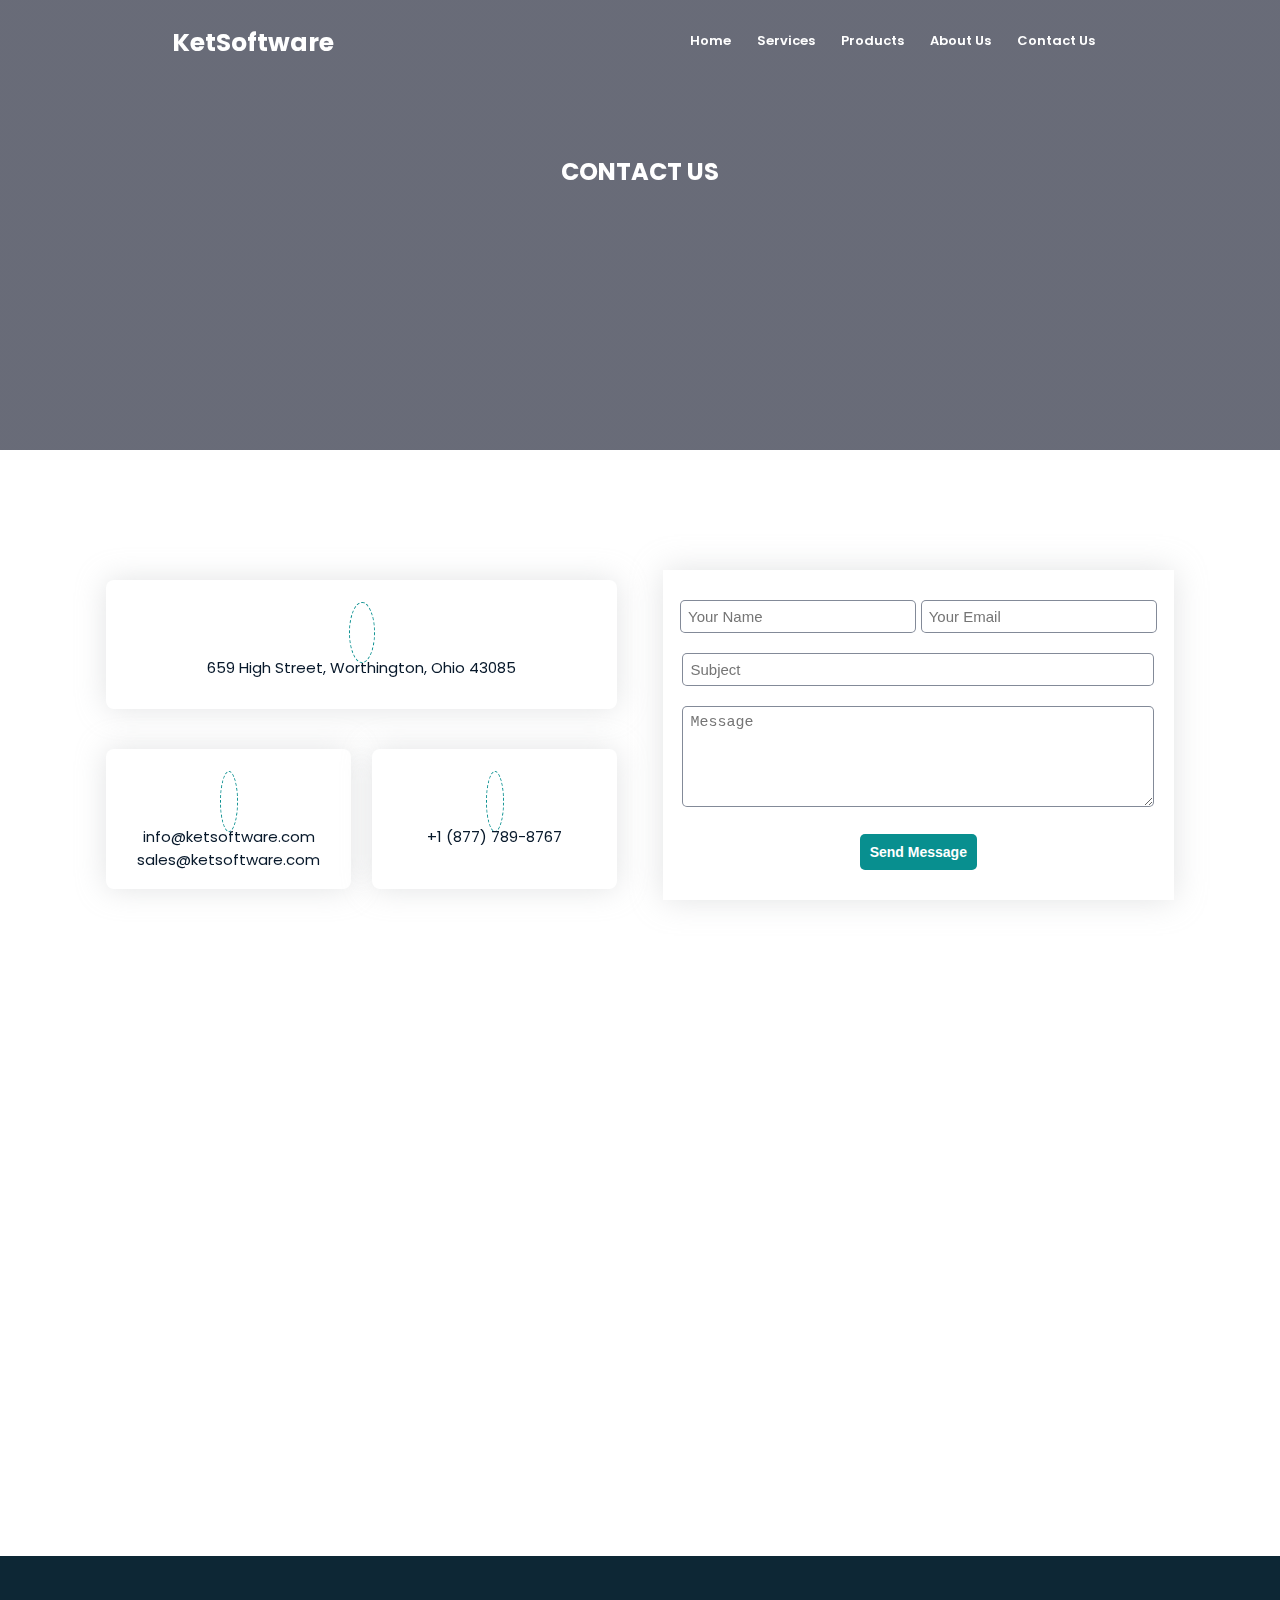
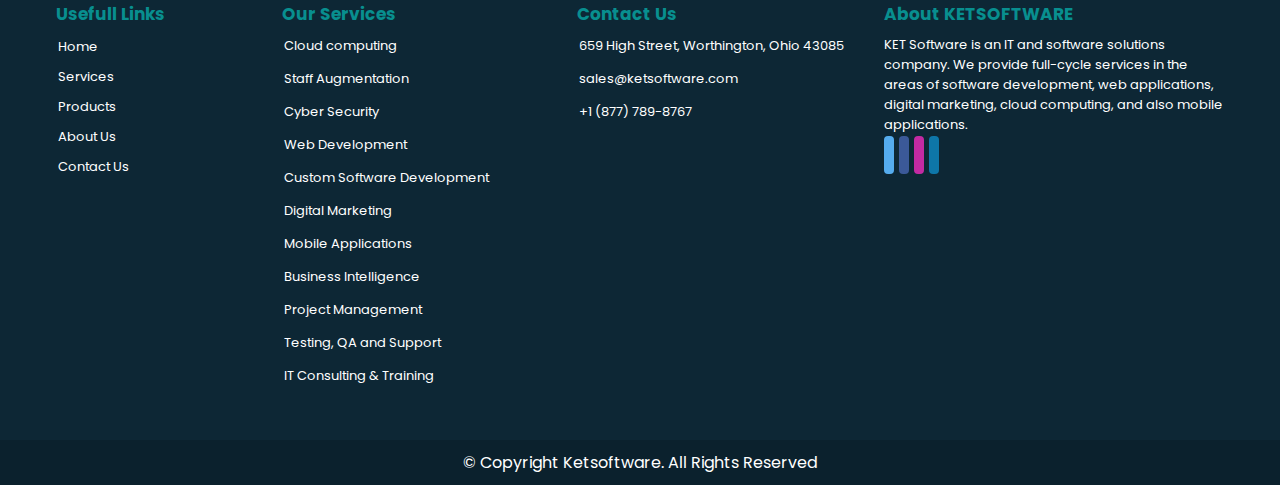
<file: contact.html>
<!DOCTYPE html>
<html lang="en">
  <head>
    <meta charset="utf-8" />
    <meta content="width=device-width, initial-scale=1.0" name="viewport" />
    <title>Contact - Ket Software</title>
    <link rel="preconnect" href="https://fonts.googleapis.com" />
    <link rel="preconnect" href="https://fonts.gstatic.com" crossorigin />
    <!-- <link
      href="https://fonts.googleapis.com/css2?family=Poppins:wght@400;500;600;700&family=Raleway:wght@500&display=swap"
      rel="stylesheet"
    /> -->
    <link rel="preconnect" href="https://fonts.googleapis.com" />
    <link rel="preconnect" href="https://fonts.gstatic.com" crossorigin />
    <link
      href="https://fonts.googleapis.com/css2?family=Poppins:wght@400;500;600;700&family=Raleway:wght@500&display=swap"
      rel="stylesheet"
    />
    <link rel="stylesheet" href="style.css" />
    <link
      rel="stylesheet"
      href="https://cdnjs.cloudflare.com/ajax/libs/font-awesome/6.0.0-beta3/css/all.min.css"
      integrity="sha512-Fo3rlrZj/k7ujTnHg4CGR2D7kSs0v4LLanw2qksYuRlEzO+tcaEPQogQ0KaoGN26/zrn20ImR1DfuLWnOo7aBA=="
      crossorigin="anonymous"
      referrerpolicy="no-referrer"
    />
    <link rel="stylesheet" href="https://unpkg.com/aos@next/dist/aos.css" />
  </head>
  <body
    data-aos-easing="ease-in-out-back"
    data-aos-duration="1000"
    data-aos-delay="0"
  >
    <!-- ======= Header ======= -->
    <header id="Contact_header">
      <div class="container_header_contact">
        <div class="logo">
          <h1>
            <a href="index.html">KetSoftware</a>
          </h1>
        </div>

        <div class="navbar">
          <nav class="nav_menu" id="nav_menu">
            <i class="fas fa-times" onclick="hideMenu()"></i>

            <ul>
              <li><a href="index.html">Home</a></li>
              <li class="dropdown">
                <a href="services.html">Services</a>
                <ul class="services_down">
                  <li><a href="serviceone.html"> Cloud computing</a></li>
                  <li>
                    <a href="serviceone.html#staffaug">Staff Augmentation</a>
                  </li>
                  <li>
                    <a href="serviceone.html#cyberSecurity_service"
                      >Cyber Security</a
                    >
                  </li>
                  <li>
                    <a href="serviceone.html#webDevelope_service">
                      Web Development</a
                    >
                  </li>

                  <li>
                    <a href="serviceone.html#C_software_develope_service"
                      >Custom Software Development</a
                    >
                  </li>

                  <li>
                    <a href="serviceone.html#Digital_marketing_service"
                      >Digital Marketing</a
                    >
                  </li>
                  <li>
                    <a href="serviceone.html#Mobile_application_service"
                      >Mobile Applications</a
                    >
                  </li>
                  <li>
                    <a href="serviceone.html#Business_Intelligence_service"
                      >Business Intelligence</a
                    >
                  </li>
                  <li>
                    <a href="serviceone.html#Project_management_service"
                      >Project Management</a
                    >
                  </li>
                  <li>
                    <a href="serviceone.html#Testing_support_service"
                      >Testing, QA and Support</a
                    >
                  </li>
                  <li>
                    <a href="serviceone.html#itCunslt_training"
                      >IT Consulting & Training</a
                    >
                  </li>
                </ul>
              </li>
              <li>
                <a href="https://smoothhiring.com/" target="_blank">Products</a>
                <ul class="product_down">
                  <li>
                    <a href="https://smoothhiring.com/" target="_blank">
                      SmoothHiring
                    </a>
                  </li>
                </ul>
              </li>
              <li><a href="about.html">About Us</a></li>
              <li><a href="contact.html">Contact Us</a></li>
            </ul>
          </nav>
          <i class="fas fa-bars" onclick="showMenu()"></i>
        </div>
        <!-- .nav-menu -->
      </div>
      <div class="ContactUs_h1">
        <h1 data-aos="fade-down">CONTACT US</h1>
      </div>
    </header>
    <!-- End Header -->
    <!-- ======= Contact Section ======= -->
    <section class="ContactUS">
      <div class="container_contact">
        <div class="contact_row" data-aos="fade-up">
          <div class="col_left_contact" data-aos="fade-right">
            <div class="contact_row_left">
              <div class="col_location">
                <div class="info_box_lctn">
                  <!-- <img src="./png/001-placeholder.png" alt="" /> -->
                  <span><i class="fas fa-map-marker-alt"></i></span>

                  <p>659 High Street, Worthington, Ohio 43085</p>
                </div>
              </div>
              <div class="contact_cmpny">
                <div class="col_contact_EC">
                  <div class="info-box">
                    <!-- <img src="./png/002-email.png" alt="" /> -->
                    <span><i class="fas fa-envelope"></i></span>
                    <p>info@ketsoftware.com</p>
                    <p>sales@ketsoftware.com</p>
                  </div>
                </div>
                <div class="col_contact_EC">
                  <div class="info-box">
                    <!-- <img src="./png/telephone-call.png" alt="" /> -->
                    <span><i class="fas fa-phone-alt"></i></span>

                    <p>+1 (877) 789-8767</p>
                  </div>
                </div>
              </div>
            </div>
          </div>

          <div class="col_right_contact" data-aos="fade-left">
            <form
              action="forms/contact.php"
              method="post"
              role="form"
              class="php-email-form"
            >
              <div class="form_row">
                <div class="col-md-6 form-group">
                  <input
                    type="text"
                    name="name"
                    class="contact_name"
                    id="name"
                    placeholder="Your Name"
                  />
                </div>
                <div class="col-md-6 form-group">
                  <input
                    type="email"
                    class="contact_email"
                    name="email"
                    id="email"
                    placeholder="Your Email"
                  />
                </div>
              </div>
              <div class="form-group">
                <input
                  type="text"
                  class="form-control"
                  name="subject"
                  id="subject"
                  placeholder="Subject"
                />
              </div>
              <div class="form-group">
                <textarea
                  class="form-control"
                  name="message"
                  rows="5"
                  placeholder="Message"
                ></textarea>
              </div>

              <div class="contact_btn">
                <button type="submit">Send Message</button>
              </div>
            </form>
          </div>
        </div>
      </div>
    </section>

    <!-- End Contact Section -->

    <!-- ======= Map Section ======= -->
    <div class="map_Location" data-aos="fade-up">
      <iframe
        src="https://www.google.com/maps/embed?pb=!1m18!1m12!1m3!1d3052.470786956666!2d-83.0206690847529!3d40.08721527940486!2m3!1f0!2f0!3f0!3m2!1i1024!2i768!4f13.1!3m3!1m2!1s0x88388cc63f705171%3A0xbcf9f4f8f4646229!2s659%20High%20St%2C%20Worthington%2C%20OH%2043085%2C%20USA!5e0!3m2!1sen!2sin!4v1641278603000!5m2!1sen!2sin"
        allowfullscreen=""
        loading="lazy"
      ></iframe>
    </div>
    <!-- End Map Section -->
    <!-- footer -->
    <section>
      <footer>
        <div class="footer_main">
          <div class="links_footer">
            <div><h2>Usefull Links</h2></div>
            <div>
              <ul>
                <a href="index.html">
                  <li>
                    <span><i class="fas fa-share"></i></span>Home
                  </li></a
                >
                <a href="services.html"
                  ><li>
                    <span><i class="fas fa-share"></i></span>Services
                  </li></a
                >
                <a href="https://smoothhiring.com" target="_blank">
                  <li>
                    <span><i class="fas fa-share"></i></span>Products
                  </li></a
                >

                <a href="about.html">
                  <li>
                    <span><i class="fas fa-share"></i></span>About Us
                  </li></a
                >

                <a href="contact.html">
                  <li>
                    <span><i class="fas fa-share"></i></span>Contact Us
                  </li></a
                >
              </ul>
            </div>
          </div>
          <div class="services_footer">
            <h2><a href="services.html">Our Services</a></h2>
            <div class="footer_service_list">
              <ul>
                <li>
                  <span><i class="fas fa-share"></i></span
                  ><a href="serviceone.html"> Cloud computing</a>
                </li>
                <li>
                  <span><i class="fas fa-share"></i></span>
                  <a href="serviceone.html#staffaug">Staff Augmentation</a>
                </li>
                <li>
                  <span><i class="fas fa-share"></i></span>
                  <a href="serviceone.html#cyberSecurity_service"
                    >Cyber Security</a
                  >
                </li>
                <li>
                  <span><i class="fas fa-share"></i></span>
                  <a href="serviceone.html#webDevelope_service">
                    Web Development</a
                  >
                </li>
                <li>
                  <span><i class="fas fa-share"></i></span>
                  <a href="serviceone.html#C_software_develope_service"
                    >Custom Software Development</a
                  >
                </li>
                <li>
                  <span><i class="fas fa-share"></i></span>
                  <a href="serviceone.html#Digital_marketing_service"
                    >Digital Marketing</a
                  >
                </li>
                <li>
                  <span><i class="fas fa-share"></i></span>
                  <a href="serviceone.html#Mobile_application_service"
                    >Mobile Applications</a
                  >
                </li>
                <li>
                  <span><i class="fas fa-share"></i></span>
                  <a href="serviceone.html#Business_Intelligence_service"
                    >Business Intelligence</a
                  >
                </li>
                <li>
                  <span><i class="fas fa-share"></i></span>
                  <a href="serviceone.html#Project_management_service"
                    >Project Management</a
                  >
                </li>
                <li>
                  <span><i class="fas fa-share"></i></span>
                  <a href="serviceone.html#Testing_support_service"
                    >Testing, QA and Support</a
                  >
                </li>
                <li>
                  <span><i class="fas fa-share"></i></span>
                  <a href="serviceone.html#itCunslt_training"
                    >IT Consulting & Training</a
                  >
                </li>
              </ul>
            </div>
          </div>
          <div class="contact_footer">
            <div><h2>Contact Us</h2></div>
            <div>
              <li class="nav-item">
                <a class="nav-link" href="#"
                  ><i class="fas fa-map-marker-alt"></i> 659 High Street,
                  Worthington, Ohio 43085</a
                >
              </li>
              <li class="nav-item">
                <a class="nav-link" href="#"
                  ><i class="fas fa-envelope"></i>
                  sales@ketsoftware.com
                </a>
              </li>
              <li class="nav-item">
                <a class="nav-link" href="#"
                  ><i class="fas fa-phone-alt"></i> +1 (877) 789-8767</a
                >
              </li>
            </div>
          </div>
          <div class="Ket_footer">
            <div><h2>About KETSOFTWARE</h2></div>

            <p>
              KET Software is an IT and software solutions company. We provide
              full-cycle services in the areas of software development, web
              applications, digital marketing, cloud computing, and also mobile
              applications.
            </p>
            <div class="social_links_ftr">
              <a href="#" class="twitter"
                ><i class="fab fa-twitter-square"></i
              ></a>
              <a href="#" class="facebook"
                ><i class="fab fa-facebook-square"></i
              ></a>
              <a href="#" class="instagram"
                ><i class="fab fa-instagram-square"></i
              ></a>
              <a href="#" class="linkedin"><i class="fab fa-linkedin"></i></a>
            </div>
          </div>
        </div>
        <div class="copy_ket_footer">
          <p>© Copyright Ketsoftware. All Rights Reserved</p>
        </div>
      </footer>
    </section>
    <script>
      let nav_menu = document.getElementById("nav_menu");
      let carousel_item = document.getElementsByClassName("carousel_item");
      let step = 0;
      const showMenu = () => {
        nav_menu.style.right = "0";
      };
      const hideMenu = () => {
        nav_menu.style.right = "-190px";
      };
      function stepper(x) {
        step = step + x;
        SlideShow(step);
      }
      SlideShow(step);

      function SlideShow(num) {
        if (num == carousel_item.length) {
          step = 0;
          num = 0;
        }
        if (num < 0) {
          step = carousel_item.length - 1;
          num = carousel_item.length - 1;
        }
        for (let y of carousel_item) {
          y.style.display = "none";
        }

        carousel_item[num].style.display = "block";
      }
    </script>
    <script src="https://unpkg.com/aos@next/dist/aos.js"></script>

    <script>
      AOS.init({
        offset: 200,
        duration: 1000,
      });
    </script>
    <script>
      window.addEventListener("scroll", function () {
        var header = document.querySelector("header");
        header.classList.toggle("sticky", window.scrollY > 280);
      });
    </script>
  </body>
</html>
</file>
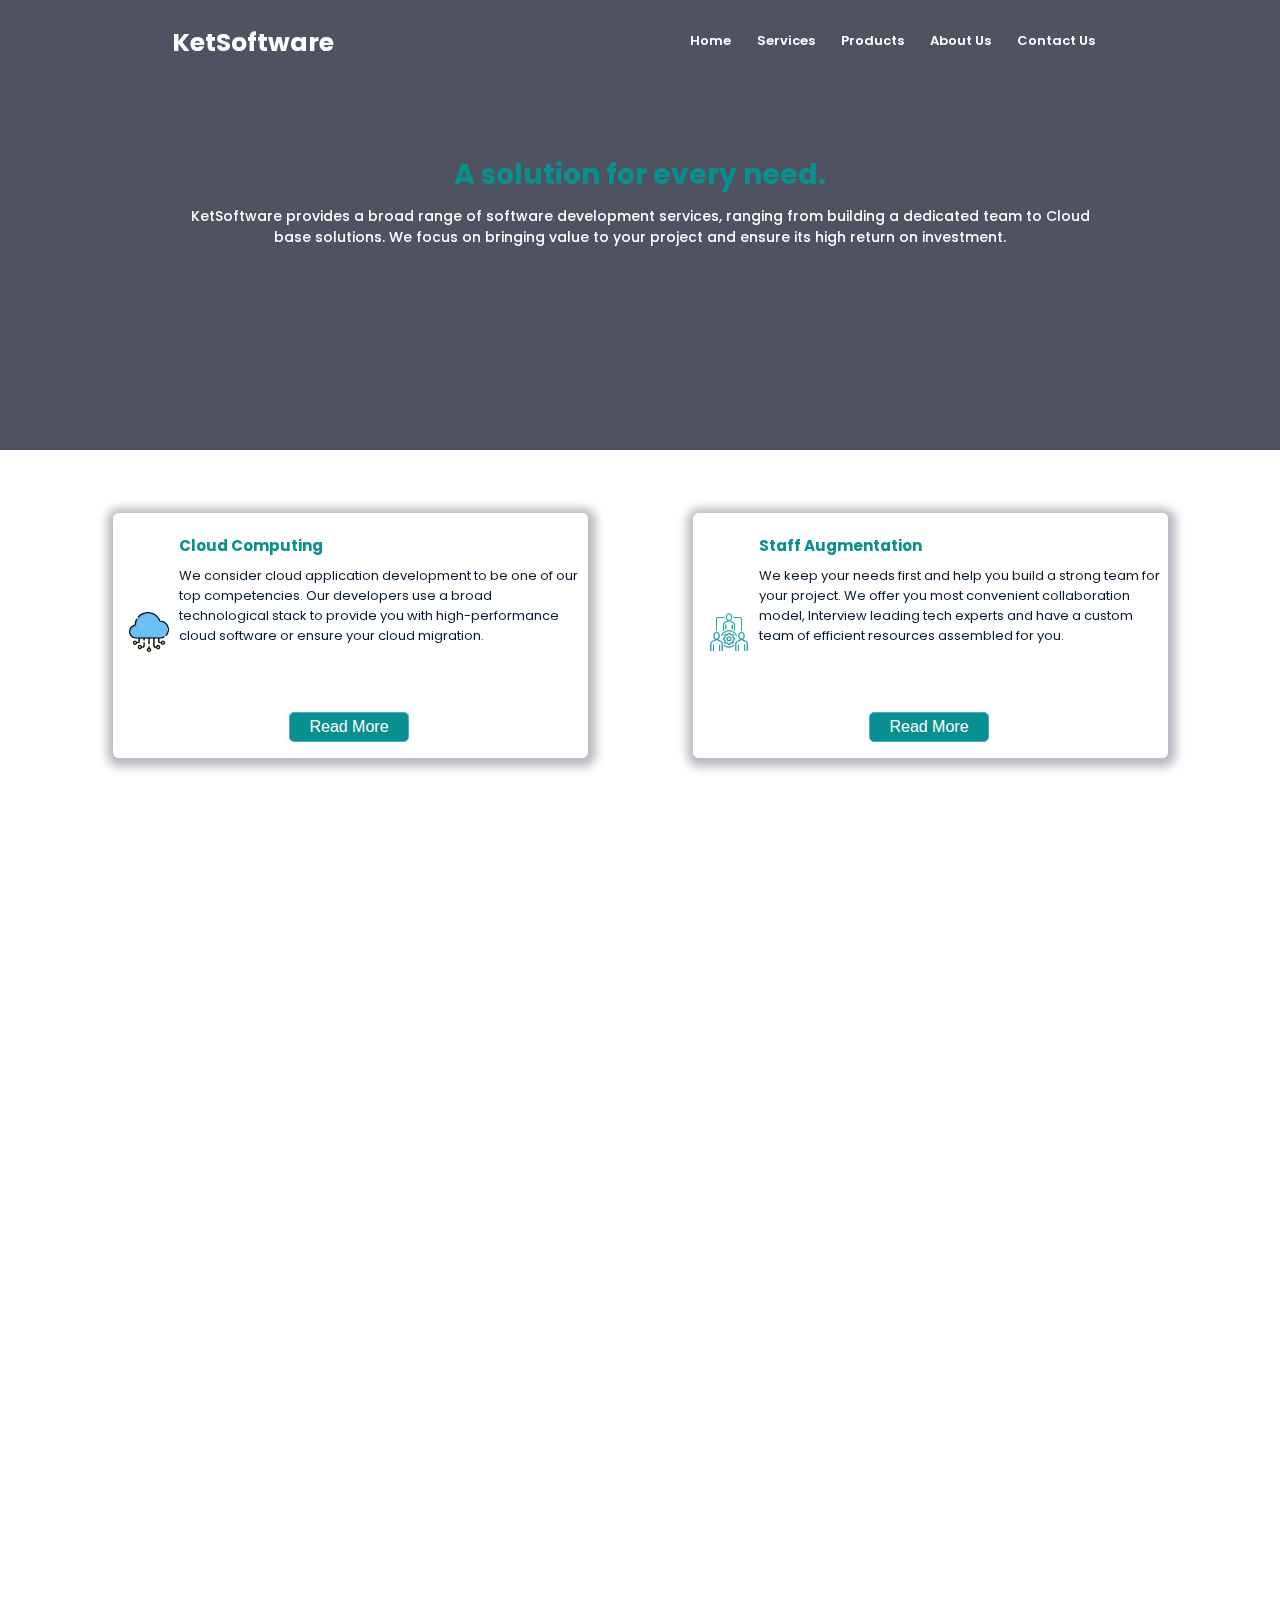
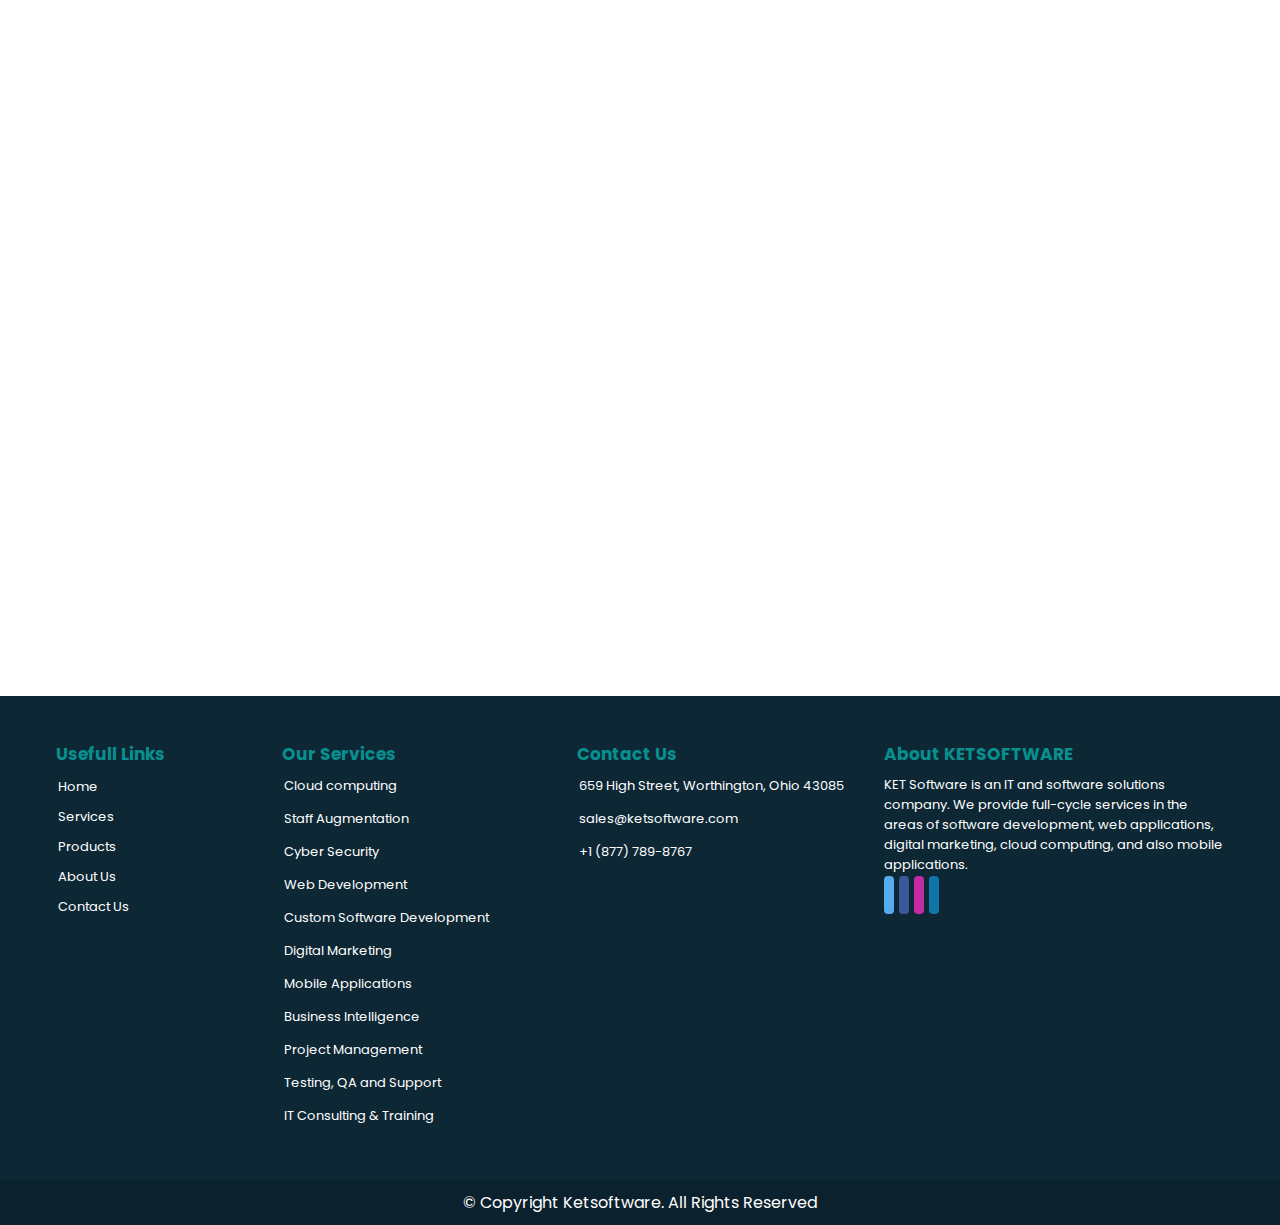
<file: services.html>
<!DOCTYPE html>
<html lang="en">
  <head>
    <meta charset="utf-8" />
    <meta content="width=device-width, initial-scale=1.0" name="viewport" />
    <title>Contact - KetSoftware</title>
    <link rel="preconnect" href="https://fonts.googleapis.com" />
    <link rel="preconnect" href="https://fonts.gstatic.com" crossorigin />
    <!-- <link
      href="https://fonts.googleapis.com/css2?family=Poppins:wght@400;500;600;700&family=Raleway:wght@500&display=swap"
      rel="stylesheet"
    /> -->
    <link rel="preconnect" href="https://fonts.googleapis.com" />
    <link rel="preconnect" href="https://fonts.gstatic.com" crossorigin />
    <link
      href="https://fonts.googleapis.com/css2?family=Poppins:wght@400;500;600;700&family=Raleway:wght@500&display=swap"
      rel="stylesheet"
    />
    <link rel="stylesheet" href="style.css" />
    <link
      rel="stylesheet"
      href="https://cdnjs.cloudflare.com/ajax/libs/font-awesome/6.0.0-beta3/css/all.min.css"
      integrity="sha512-Fo3rlrZj/k7ujTnHg4CGR2D7kSs0v4LLanw2qksYuRlEzO+tcaEPQogQ0KaoGN26/zrn20ImR1DfuLWnOo7aBA=="
      crossorigin="anonymous"
      referrerpolicy="no-referrer"
    />
    <link rel="stylesheet" href="https://unpkg.com/aos@next/dist/aos.css" />
  </head>
  <body
    data-aos-easing="ease-in-out-back"
    data-aos-duration="1000"
    data-aos-delay="0"
  >
    <!-- ======= Header ======= -->
    <header id="Services_header">
      <div class="container_header_services">
        <div class="logo">
          <h1>
            <a href="index.html">KetSoftware</a>
          </h1>
        </div>

        <div class="navbar">
          <nav class="nav_menu" id="nav_menu">
            <i class="fas fa-times" onclick="hideMenu()"></i>
            <ul>
              <li><a href="index.html">Home</a></li>
              <li class="dropdown">
                <a href="services.html">Services</a>
                <ul class="services_down">
                  <li><a href="serviceone.html"> Cloud computing</a></li>
                  <li>
                    <a href="serviceone.html#staffaug">Staff Augmentation</a>
                  </li>
                  <li>
                    <a href="serviceone.html#cyberSecurity_service"
                      >Cyber Security</a
                    >
                  </li>
                  <li>
                    <a href="serviceone.html#webDevelope_service">
                      Web Development</a
                    >
                  </li>

                  <li>
                    <a href="serviceone.html#C_software_develope_service"
                      >Custom Software Development</a
                    >
                  </li>

                  <li>
                    <a href="serviceone.html#Digital_marketing_service"
                      >Digital Marketing</a
                    >
                  </li>
                  <li>
                    <a href="serviceone.html#Mobile_application_service"
                      >Mobile Applications</a
                    >
                  </li>
                  <li>
                    <a href="serviceone.html#Business_Intelligence_service"
                      >Business Intelligence</a
                    >
                  </li>
                  <li>
                    <a href="serviceone.html#Project_management_service"
                      >Project Management</a
                    >
                  </li>
                  <li>
                    <a href="serviceone.html#Testing_support_service"
                      >Testing, QA and Support</a
                    >
                  </li>
                  <li>
                    <a href="serviceone.html#itCunslt_training"
                      >IT Consulting & Training</a
                    >
                  </li>
                </ul>
              </li>
              <li>
                <a href="https://smoothhiring.com/" target="_blank">Products</a>
                <ul class="product_down">
                  <li>
                    <a href="https://smoothhiring.com/" target="_blank">
                      SmoothHiring
                    </a>
                  </li>
                </ul>
              </li>
              <li><a href="about.html">About Us</a></li>
              <li><a href="contact.html">Contact Us</a></li>
            </ul>
          </nav>
          <i class="fas fa-bars" onclick="showMenu()"></i>
        </div>
        <!-- .nav-menu -->
      </div>
      <div class="Services_h1">
        <h1 data-aos="fade-down">A solution for every need.</h1>
        <p data-aos="fade-up">
          KetSoftware provides a broad range of software development services,
          ranging from building a dedicated team to Cloud base solutions. We
          focus on bringing value to your project and ensure its high return on
          investment.
        </p>
      </div>
    </header>
    <!-- End Header -->
    <section class="services_main">
      <div class="Row_6">
        <div class="cols" data-aos="fade-up" data-aos-delay="100">
          <div class="icon-box">
            <div class="icon">
              <img src="./png/001-cloud-service.png" alt="" />
            </div>
            <div>
              <h4 class="title">Cloud Computing</h4>
              <p class="description">
                We consider cloud application development to be one of our top
                competencies. Our developers use a broad technological stack to
                provide you with high-performance cloud software or ensure your
                cloud migration.
              </p>
              <a href="serviceone.html"><button>Read More</button></a>
            </div>
          </div>
        </div>
        <div class="cols" data-aos="fade-up" data-aos-delay="100">
          <div class="icon-box">
            <div class="icon"><img src="./png/004-staff.png" alt="" /></div>
            <div>
              <h4 class="title">Staff Augmentation</h4>
              <p class="description">
                We keep your needs first and help you build a strong team for
                your project. We offer you most convenient collaboration model,
                Interview leading tech experts and have a custom team of
                efficient resources assembled for you.
              </p>
              <a href="serviceone.html#staffaug"><button>Read More</button></a>
            </div>
          </div>
        </div>
      </div>
      <div class="Row_6">
        <div class="cols" data-aos="fade-up" data-aos-delay="200">
          <div class="icon-box">
            <div class="icon"><img src="./png/003-coding.png" alt="" /></div>

            <div>
              <h4 class="title">Web Development</h4>
              <p class="description">
                Our experienced web development professionals have expertise in
                applying various programming languages, frameworks, and
                libraries to develop scalable web platforms and help you build
                advanced, interactive and rich mobile applications which gives
                you the advantage of modernizing the legacy systems ensuring the
                reliability.
              </p>
              <a href="serviceone.html#webDevelope_service"
                ><button>Read More</button></a
              >
            </div>
          </div>
        </div>
        <div class="cols" data-aos="fade-up" data-aos-delay="200">
          <div class="icon-box">
            <div class="icon">
              <img src="./png/003-application.png" alt="" />
            </div>
            <div>
              <h4 class="title">Mobile Applications</h4>
              <p class="description">
                Over and above technical skills we do development keeping in
                view the present complexities and future necessities of the
                businesses. KetSoftware helps you create scalable, dynamic, and
                multifunctional applications that will kickstart your business’s
                outreach. We work with a broad technological stack to deliver
                native and hybrid applications for iOS and Android.
              </p>
              <a href="serviceone.html#Mobile_application_service"
                ><button>Read More</button></a
              >
            </div>
          </div>
        </div>
      </div>
      <div class="Row_6">
        <div class="cols" data-aos="fade-up" data-aos-delay="200">
          <div class="icon-box">
            <div class="icon"><img src="./png/004-team.png" alt="" /></div>
            <div>
              <h4 class="title">IT Consulting & Training Services</h4>
              <p class="description IT_description">
                We offer IT consulting services that will help you improve your
                software architecture, create a tech-driven digital strategy,
                and improve operations by optimizing your software portfolio.
                Our software engineers will finish your digital transformation
                journey through careful planning and effective execution of the
                outlined IT strategy.
              </p>
              <a href="serviceone.html#itCunslt_training"
                ><button>Read More</button></a
              >
            </div>
          </div>
        </div>
        <div class="cols" data-aos="fade-up" data-aos-delay="200">
          <div class="icon-box">
            <div class="icon"><img src="./png/003-code.png" alt="" /></div>
            <div>
              <h4 class="title">Custom Software Development</h4>
              <p class="description CSD_description">
                We help our partners accelerate disruption both within their
                organizations and industries. We offer new ideas and provide
                real business value by using our production-ready custom
                software development team of techies with high caliber and
                experience tailored to your and industry needs.
              </p>
              <a href="serviceone.html#C_software_develope_service"
                ><button>Read More</button></a
              >
            </div>
          </div>
        </div>
      </div>
      <div class="Row_6">
        <div class="cols" data-aos="fade-up" data-aos-delay="200">
          <div class="icon-box">
            <div class="icon">
              <img src="./png/002-social-media-marketing.png" alt="" />
            </div>
            <div>
              <h4 class="title">Digital Marketing</h4>
              <p class="description">
                Our Digital Marketing Services include a series of services
                aimed at promoting your business on the various digital
                platforms available in a bid to bring your business/brand to the
                notice of potential clients wherever they may be on the
                internet.
              </p>
              <a href="serviceone.html#Digital_marketing_service"
                ><button>Read More</button></a
              >
            </div>
          </div>
        </div>
        <div class="cols" data-aos="fade-up" data-aos-delay="200">
          <div class="icon-box">
            <div class="icon">
              <img src="./png/005-technical-support.png" alt="" />
            </div>
            <div>
              <h4 class="title">Testing, QA and Support</h4>
              <p class="description">
                We provide experienced quality assurance and testing specialists
                who will help you establish concrete control over your product’s
                life cycle, monitor every development stage, and give you
                accurate product quality information. Our QA experts would be
                latest practices and technologies to ensure efficient
                performance and high-quality project implementation.
              </p>
              <a href="serviceone.html#Testing_support_service"
                ><button>Read More</button></a
              >
            </div>
          </div>
        </div>
      </div>
      <div class="Row_6">
        <div class="cols" data-aos="fade-up" data-aos-delay="200">
          <div class="icon-box">
            <div class="icon">
              <img src="./png/001-development.png" alt="" />
            </div>
            <div>
              <h4 class="title">Business Intelligence</h4>
              <p class="description">
                We offer the insightful Business Intelligence services and help
                you infer knowledge from the data, analyze it and get insights
                from dynamic and interactive dashboards using powerful BI tools
                which enables us to make future forecasts add take necessary
                business decisions.
              </p>
              <a href="serviceone.html#Business_Intelligence_service"
                ><button>Read More</button></a
              >
            </div>
          </div>
        </div>
        <div class="cols" data-aos="fade-up" data-aos-delay="200">
          <div class="icon-box">
            <div class="icon">
              <img src="./png/006-cyber-security.png" alt="" />
            </div>
            <div>
              <h4 class="title">Cyber Security</h4>
              <p class="description">
                We evaluate your Business Process, Products and systems
                according to the security standards and help you reduce
                compliance burden, increase cyber-attack survivability, ensure
                effectiveness of security controls, improve corporate security
                posture and develop robust security strategy.
              </p>
              <a href="serviceone.html#cyberSecurity_service"
                ><button>Read More</button></a
              >
            </div>
          </div>
        </div>
      </div>
      <div class="Row_6">
        <div class="cols" data-aos="fade-up" data-aos-delay="200">
          <div class="icon-box">
            <div class="icon">
              <img src="./png/007-business-plan.png" alt="" />
            </div>
            <div>
              <h4 class="title">Project Management</h4>
              <p class="description">
                Our multidisciplinary team of experts help you to define
                priorities, mitigate risks, realize opportunities, project
                planning, design, implement and delivery. We guarantee optimal
                management and implementation of the project and guide you
                through all stages of the project life cycle right from
                inception till completion balancing time, budget and quality.
              </p>
              <a href="serviceone.html#Project_management_service"
                ><button>Read More</button></a
              >
            </div>
          </div>
        </div>
      </div>
    </section>

    <!-- footer -->
    <section>
      <footer>
        <div class="footer_main">
          <div class="links_footer">
            <div><h2>Usefull Links</h2></div>
            <div>
              <ul>
                <a href="index.html">
                  <li>
                    <span><i class="fas fa-share"></i></span>Home
                  </li></a
                >
                <a href="services.html"
                  ><li>
                    <span><i class="fas fa-share"></i></span>Services
                  </li></a
                >
                <a href="https://smoothhiring.com" target="_blank">
                  <li>
                    <span><i class="fas fa-share"></i></span>Products
                  </li></a
                >

                <a href="about.html">
                  <li>
                    <span><i class="fas fa-share"></i></span>About Us
                  </li></a
                >

                <a href="contact.html">
                  <li>
                    <span><i class="fas fa-share"></i></span>Contact Us
                  </li></a
                >
              </ul>
            </div>
          </div>
          <div class="services_footer">
            <h2><a href="services.html">Our Services</a></h2>
            <div class="footer_service_list">
              <ul>
                <li>
                  <span><i class="fas fa-share"></i></span
                  ><a href="serviceone.html"> Cloud computing</a>
                </li>
                <li>
                  <span><i class="fas fa-share"></i></span>
                  <a href="serviceone.html#staffaug">Staff Augmentation</a>
                </li>
                <li>
                  <span><i class="fas fa-share"></i></span>
                  <a href="serviceone.html#cyberSecurity_service"
                    >Cyber Security</a
                  >
                </li>
                <li>
                  <span><i class="fas fa-share"></i></span>
                  <a href="serviceone.html#webDevelope_service">
                    Web Development</a
                  >
                </li>
                <li>
                  <span><i class="fas fa-share"></i></span>
                  <a href="serviceone.html#C_software_develope_service"
                    >Custom Software Development</a
                  >
                </li>
                <li>
                  <span><i class="fas fa-share"></i></span>
                  <a href="serviceone.html#Digital_marketing_service"
                    >Digital Marketing</a
                  >
                </li>
                <li>
                  <span><i class="fas fa-share"></i></span>
                  <a href="serviceone.html#Mobile_application_service"
                    >Mobile Applications</a
                  >
                </li>
                <li>
                  <span><i class="fas fa-share"></i></span>
                  <a href="serviceone.html#Business_Intelligence_service"
                    >Business Intelligence</a
                  >
                </li>
                <li>
                  <span><i class="fas fa-share"></i></span>
                  <a href="serviceone.html#Project_management_service"
                    >Project Management</a
                  >
                </li>
                <li>
                  <span><i class="fas fa-share"></i></span>
                  <a href="serviceone.html#Testing_support_service"
                    >Testing, QA and Support</a
                  >
                </li>
                <li>
                  <span><i class="fas fa-share"></i></span>
                  <a href="serviceone.html#itCunslt_training"
                    >IT Consulting & Training</a
                  >
                </li>
              </ul>
            </div>
          </div>
          <div class="contact_footer">
            <div><h2>Contact Us</h2></div>
            <div>
              <li class="nav-item">
                <a class="nav-link" href="#"
                  ><i class="fas fa-map-marker-alt"></i> 659 High Street,
                  Worthington, Ohio 43085</a
                >
              </li>
              <li class="nav-item">
                <a class="nav-link" href="#"
                  ><i class="fas fa-envelope"></i>
                  sales@ketsoftware.com
                </a>
              </li>
              <li class="nav-item">
                <a class="nav-link" href="#"
                  ><i class="fas fa-phone-alt"></i> +1 (877) 789-8767</a
                >
              </li>
            </div>
          </div>
          <div class="Ket_footer">
            <div><h2>About KETSOFTWARE</h2></div>

            <p>
              KET Software is an IT and software solutions company. We provide
              full-cycle services in the areas of software development, web
              applications, digital marketing, cloud computing, and also mobile
              applications.
            </p>
            <div class="social_links_ftr">
              <a href="#" class="twitter"
                ><i class="fab fa-twitter-square"></i
              ></a>
              <a href="#" class="facebook"
                ><i class="fab fa-facebook-square"></i
              ></a>
              <a href="#" class="instagram"
                ><i class="fab fa-instagram-square"></i
              ></a>
              <a href="#" class="linkedin"><i class="fab fa-linkedin"></i></a>
            </div>
          </div>
        </div>
        <div class="copy_ket_footer">
          <p>© Copyright Ketsoftware. All Rights Reserved</p>
        </div>
      </footer>
    </section>
    <script src="https://unpkg.com/aos@next/dist/aos.js"></script>
    <script>
      let nav_menu = document.getElementById("nav_menu");
      let carousel_item = document.getElementsByClassName("carousel_item");
      let step = 0;
      const showMenu = () => {
        nav_menu.style.right = "0";
      };
      const hideMenu = () => {
        nav_menu.style.right = "-190px";
      };
      function stepper(x) {
        step = step + x;
        SlideShow(step);
      }
      SlideShow(step);

      function SlideShow(num) {
        if (num == carousel_item.length) {
          step = 0;
          num = 0;
        }
        if (num < 0) {
          step = carousel_item.length - 1;
          num = carousel_item.length - 1;
        }
        for (let y of carousel_item) {
          y.style.display = "none";
        }

        carousel_item[num].style.display = "block";
      }
    </script>
    <script>
      AOS.init({
        offset: 200,
        duration: 1000,
      });
    </script>
    <script>
      window.addEventListener("scroll", function () {
        var header = document.querySelector("header");
        header.classList.toggle("sticky", window.scrollY > 280);
      });
    </script>
  </body>
</html>
</file>
<file: style.css>
* {
  padding: 0;
  margin: 0;
  box-sizing: border-box;
}
body {
  font-family: "Poppins", sans-serif;
  color: #08192b;
}
html {
  scroll-behavior: smooth;
}
#header {
  width: 100%;
  position: relative;
}
.image_cont_slider {
  height: 90vh;
  width: 100%;
  overflow: hidden;
  position: relative;
}

.image_cont_slider .carousel_item .carousel-caption {
  position: absolute;
  bottom: 0;
  height: 100%;
  width: 100%;
  text-align: center;
  color: #fff;
  padding: 160px 180px 0 180px;
  background-color: rgba(0, 0, 0, 0.7);
}
.image_cont_slider .carousel_item .carouse_cap_cc,
.image_cont_slider .carousel_item .carouse_cap_sa {
  padding-top: 210px;
}

.image_cont_slider .carousel_item {
  display: none;
}
.image_cont_slider .carousel_item,
.image_cont_slider .carousel_item img {
  height: 100%;
  width: 100%;
}

.left_arrow,
.right_arrow {
  cursor: pointer;
  position: absolute;
  top: 45%;
  color: rgb(0, 0, 0);
  padding: 10px 16px;
  font-size: 25px;
  border-radius: 60%;
  font-weight: bold;
  background-color: rgba(255, 255, 255, 0.3);
}
.prev {
  left: 30px;
}
.next {
  right: 30px;
}
.carousel-caption .Exclnc_One {
  color: #088f8f;
}
.Csoftware_Dservice_heading h1 {
  color: #088f8f;
}
.carousel-caption h1 {
  font-size: 30px;
  padding: 0 0 10px 0;
  color: #fff;
  font-weight: bold;
}
.carousel-caption h3 {
  font-size: 22px;
  color: #088f8f;
  padding: 10px 0;
}
.carousel-caption p {
  font-size: 15px;
  word-spacing: 2px;
}
#Contact_header {
  height: 50vh;
  width: 100%;
  background-image: linear-gradient(rgba(4, 9, 30, 0.6), rgba(4, 9, 30, 0.6)),
    url("https://media.istockphoto.com/photos/contact-us-picture-id1049658692?k=20&m=1049658692&s=612x612&w=0&h=z3sXVbzDit8RKnsC0ihEuFub42FqfmbRcP4vWHOKLK4=");
  background-position: center;
  background-repeat: no-repeat;
  background-size: cover;
}
.logo h1 a {
  text-decoration: none;
  font-size: 30px;
  font-weight: bold;
  color: #fff;
}

.container,
.container_header_services,
.container_header_contact,
.container_header_about {
  background: transparent;
  transition: background-color 1s ease;
  width: 100%;
  height: 80px;
  display: flex;
  align-items: center;
  justify-content: space-around;
  position: fixed;
  top: 0;
  z-index: 1;
}

.sticky .container,
.sticky .container_header_services,
.sticky .container_header_contact,
.sticky .container_header_about {
  height: 60px;
  background-color: rgba(30, 67, 86, 0.8);
  box-shadow: 0 3px 1rem rgba(0, 0, 0, 0.3);
  border-bottom: 0.1px solid #08192b;
}
.sticky .container a,
.sticky .container_header_services a,
.sticky .container_header_contact a,
.sticky .container_header_about a {
  color: #fff;
}
.navbar .fa-times,
.navbar .fa-bars {
  display: none;
}
.nav_menu ul {
  display: flex;
}
.nav_menu ul li {
  list-style: none;
  margin: 0 15px;
  position: relative;
}
.nav_menu ul li::after {
  content: "";
  width: 0%;
  display: block;
  background: #088f8f;
  height: 2px;
  margin: auto;
  transition: 0.5s;
}
.nav_menu ul li:hover::after {
  width: 100%;
}
.nav_menu ul li a {
  color: #fff;
  font-size: 15px;
  font-weight: 600;
  text-decoration: none;
}
.SH_logo {
  width: 100%;
  position: absolute;
  left: 0;
  top: 2.5px;
  border-radius: 6px;
}

.nav_menu .services_down li,
.nav_menu .product_down li {
  margin: 0;
  background-color: #fff;
  color: rgb(12, 27, 43);
  text-align: left;
}
.nav_menu ul .services_down,
.nav_menu ul .product_down {
  position: absolute;
  top: 26px;
  display: none;
}

.nav_menu ul li:hover > .services_down,
.nav_menu ul li:hover > .product_down {
  display: block;
}
.dropdown .services_down li a,
.nav_menu .product_down li a {
  color: rgb(12, 27, 43);
  font-size: 14px;
  font-weight: 100;
}
.nav_menu ul .services_down li {
  width: 210px;
  font-size: 14px;
  padding: 6px 0 6px 20px;
  border-top: none;
  cursor: pointer;
  margin-left: -70px;
}
.nav_menu ul .product_down li {
  width: 150px;
  padding: 2px 0 6px 20px;
  border-top: none;
  cursor: pointer;
  margin-left: -45px;
}
.nav_menu ul .services_down li:hover,
.nav_menu ul .product_down li:hover {
  background-color: #fff;
}
#navbar_menu .fa-bars {
  color: #fff;
  font-size: 22px;
  cursor: pointer;
  transition: 1s;
}
.nav_menu_main .fa-times {
  color: #fff;
  font-size: 22px;
  cursor: pointer;
  transition: 1s;
  position: absolute;
  top: -50px;
  left: 0;
}
.nav_menu_main {
  display: none;
  width: 240px;
  text-align: center;
  position: relative;
  top: 130px;
}
.nav_menu_main h2 {
  font-size: 27px;
  color: #fff;
}
.nav_menu_main p {
  font-size: 15px;
  color: #fff;
}

.carousel-caption .welcome_ket {
  color: transparent;
  font-size: 38px;
  position: relative;
  -webkit-text-stroke: 0.3px #fff;
  background: url("https://images.unsplash.com/photo-1559777797-fa9b93def046?ixlib=rb-1.2.1&ixid=MnwxMjA3fDB8MHxzZWFyY2h8N3x8emVicmElMjBjcm9zc2luZ3xlbnwwfHwwfHw%3D&w=1000&q=80");
  -webkit-background-clip: text;
  background-position: 0 0;
  animation: animate 12s linear infinite;
}
.services_h1 h1,
.expertise_box h1 {
  color: transparent;
  font-size: 38px;
  margin: 10px 0;
  position: relative;
  -webkit-text-stroke: 0.3px #fff;
  background: url("https://encrypted-tbn0.gstatic.com/images?q=tbn:ANd9GcQstKUj6FcxmxRKY8M1XxqdlMJXDHMIqz4f1Q&usqp=CAU");
  -webkit-background-clip: text;
  background-position: 0 0;
  animation: animate_service 25s linear infinite;
}

@keyframes animate {
  100% {
    background-position: 2000px 0;
  }
}
@keyframes animate_service {
  100% {
    background-position: 2000px 0;
  }
}

.welcome_ket h2 {
  color: rgb(173, 162, 4);
  margin: 10px 0;
  letter-spacing: 1px;
}
.welcome_ket a {
  transition: 1s;
}
.welcome_ket .welcome_btn {
  padding: 10px 20px;
  margin-top: 15px;
  color: #fff;
  background-color: transparent;
  border: 3px solid rgba(218, 205, 30, 0.3);
  border-radius: 23px;
  cursor: pointer;
  transition: 1s;
  font-size: 16px;
}
.welcome_ket .welcome_btn:hover {
  color: #fff;
  background-color: rgba(218, 205, 30, 0.5);
}
.services,
.ContactUS {
  margin: 40px 0;
}
.services_h1 {
  text-align: center;
  font-size: 25px;
  color: #08192b;
}
.services_h1 p {
  font-size: 20px;
  color: #088f8f;
  padding: 5px 250px;
  font-weight: 500;
}
.Services_h1 p {
  font-size: 22px;
  color: #fff;
  text-align: center;
  padding: 5px 100px;
  font-weight: 500;
}
.services_main {
  background-color: #fff;
  padding: 20px 0;
  margin: 30px auto;
}
.Row_6,
.Row_5 {
  margin: 0 50px;
  text-align: center;
  display: flex;
  align-items: center;
  justify-content: space-around;
}
.Row_6 .icon-box,
.Row_5 .icon-box {
  border: 1px solid #fff;
  border-radius: 6px;
  margin: 40px;
  height: 290px;
  position: relative;
  width: 590px;
  padding: 5px;
  box-shadow: 1px 2px 10px 7px #111a334d;
  transition: all 0.3s ease-in-out;
  display: flex;
  align-items: center;
}
.Row_6 #icon_Main_Box {
  height: 250px !important;
}

.icon-box .icon {
  margin: 0 30px 0 20px;
}
.icon-box :nth-child(2) {
  text-align: left;
}
.icon-box:hover {
  box-shadow: 0 5px 26px 4px rgba(44, 53, 78, 0.14);
  transition: all 0.6s ease-in-out;
}
.services_btn {
  display: flex;
  align-items: center;
  justify-content: center;
  margin: 10px 0;
}
.icon-box .icon i {
  height: 60px;
  width: 60px;
  border: 1.3px dashed #08192b;
  border-radius: 50%;
  color: #088f8f;
  background-color: #fff;
  display: flex;
  align-items: center;
  justify-content: center;
  margin: 0 auto 10px auto;
  font-size: 28px;
}
.icon-box .title {
  color: #088f8f;
  position: absolute;
  top: 30px;
  font-size: 20px;
}
.icon-box .description {
  font-size: 15px;
  position: absolute;
  top: 65px;
}
.icon-box a button {
  position: absolute;
  right: 235px;
  bottom: 20px;
  background-color: #088f8f;
  color: #fff;
}
.icon-box a button:hover {
  background-color: #fff;
  color: #08192b;
}

.about_btn a button {
  font-weight: bold;
}
.icon-box button {
  padding: 6px 10px;
  background-color: #fff;
  border: 1px solid #4caadd;
  width: 120px;
  border-radius: 6px;
  font-size: 17px;
  margin-top: 20px;
  transition: 1s;
  cursor: pointer;
}
.about_btn {
  margin: 20px 20px 0 0;
}
.services_btn button,
.about_btn button {
  padding: 10px 15px;
  background-color: #088f8f;
  border: 2px solid #fff;
  width: 135px;
  color: #fff;
  border-radius: 8px;
  font-size: 18px;
  transition: 1s;
  font-weight: bold;
  cursor: pointer;
}

.about_box,
.about_values,
.why_us {
  display: flex;
  align-items: center;
  justify-content: space-between;
  width: 95%;
  padding: 25px 40px;
  background-color: #fff;
  box-shadow: 0 5px 10px rgb(204, 204, 204);
  border-radius: 20px;
  margin: 80px auto;
}
.left_about h2,
.about_design h3,
.about_qlt_asrnce h3 {
  color: #088f8f;
  font-size: 20px;
}
.left_about .it_prtnr {
  color: #088f8f;
}
.about_design,
.about_qlt_asrnce {
  background-color: rgb(228, 217, 217);
  border-radius: 10px;
  border: none;
  margin: 10px 0;
  width: 90%;
  padding: 0 10px;
  box-shadow: 1px 4px 4px 4px rgba(87, 86, 86, 0.5);
}
.about_design p,
.about_qlt_asrnce p {
  font-size: 16px;
}
.left_about h1 {
  color: #08192b;
  padding: 10px 0 15px 0;
  font-size: 27px;
}
.left_about p {
  padding: 4px 0;
  margin-right: 50px;
  font-size: 16px;
}
.about_value_right {
  margin-top: 0;
  padding-left: 40px;
}
.left_about,
.right_about {
  width: 50%;
}
.Values_description h2,
.about_value_ h2,
.about_value_ h1 {
  color: #088f8f;
}
.about_value_ h2,
.about_value_ h1 {
  padding: 0 0 7px 0;
}
.about_value_ p {
  padding-bottom: 20px;
}
.about_value_left img {
  width: 90%;
}

.right_about img {
  width: 100%;
}
.about_value_ {
  text-align: center;
}
.Value_box_flex {
  display: flex;
  align-items: center;
  justify-content: space-around;
  width: 95%;
  margin: 40px auto;
}
.values_Boxes {
  width: 48%;
  position: relative;
  margin-bottom: 100px;
  padding: 0 20px;
}
#Value_img {
  position: relative;
  margin-left: -20px;
  overflow: hidden;
  width: calc(100% + 40px);
}
.values_Boxes:hover img {
  transform: scale(1.2);
}
.Values_description {
  background: #fff;
  padding: 15px;
  box-shadow: 0px 2px 15px rgb(0 0 0 / 30%);
  position: absolute;
  border-top: 4px solid #fff;
  bottom: -100px;
  transition: 0.3s;
  display: flex;
  align-items: center;
  justify-content: center;
  flex-direction: column;
  height: 180px;
}
.Values_description h2 {
  padding-bottom: 15px;
}
.Values_description:hover {
  border-color: #088f8f;
}
.benifits_staffService h1 {
  color: #088f8f !important;
  font-size: 40px;
}
.left_about_ h2 {
  font-size: 30px;
  padding-bottom: 20px;
}
.Values_description p {
  font-size: 16px;
}
.values_Boxes #Value_img img {
  width: 95%;
  height: 50vh;
  transition: all 0.3s ease-in-out;
  max-width: 100%;
}
.about_values .values_icons {
  display: flex;
  align-items: center;
  margin: 15px 0;
}
.values_icons :nth-child(1) {
  margin: 0 10px 0 0;
}
.footer_main {
  color: #fff;
  display: flex;
  justify-content: space-around;
  background-color: #0d2735;
  width: 100%;
  padding: 45px 70px;
}
.footer_main h2 {
  margin-bottom: 10px;
  color: #088f8f;
  text-align: left;
}
.footer_main h2 a {
  text-decoration: none;
  color: #088f8f;
}
.links_footer {
  width: 19%;
}

.services_footer {
  width: 25%;
}
.Ket_footer {
  width: 29%;
}
.contact_footer {
  width: 27%;
}
.footer_service_list ul {
  text-align: left;
}

.footer_service_list ul li a {
  text-decoration: none;
  color: #fff;
}
.contact_footer :nth-child(2),
.Ket_footer p {
  text-align: left;
}

.services_footer li,
.contact_footer li {
  list-style: none;
  padding: 5px 0;
}
.Ket_footer a,
.contact_footer a,
.links_footer a {
  color: #fff;
  text-decoration: none;
  list-style: none;
}
.Ket_footer a {
  padding: 0 5px 0 0;
}
.links_footer ul a li .fas {
  font-size: 14px;
  color: #088f8f;
}
.copy_ket_footer {
  color: #fff;
  padding: 20px;
  text-align: center;
  background-color: #0b212d;
}
.footer_main .fas {
  padding-right: 7px;
  color: #088f8f;
}
.footer_main .links_footer ul a li {
  text-align: left;
  padding: 5px 0;
}
.links_footer ul a li {
  display: flex;
  align-items: center;
}
.social_links_ftr {
  display: flex;
  align-items: center;
}

.social_links_ftr .fab {
  font-size: 25px;
  margin-top: 10px;
  border-radius: 3px;
  padding: 8px;
}
.social_links_ftr .fa-twitter-square {
  background-color: #55acee;
}
.social_links_ftr .fa-facebook-square {
  background-color: #3b5998;
}
.social_links_ftr .fa-instagram-square {
  background-color: #c32aa3;
}
.social_links_ftr .fa-linkedin {
  background-color: #0e76a8;
}
@media (max-width: 720px) {
  .container,
  .container_header_about,
  .container_header_services {
    height: 60px;
    display: flex;
    align-items: center;
    padding: 15px 22px 12px 25px;
    justify-content: space-between;
  }
  .sticky .container .logo h1 a,
  .sticky .container_header_services .logo h1 a,
  .sticky .container_header_about .logo h1 a,
  .sticky .container_header_contact .logo h1 a {
    color: #fff !important;
  }
  #Contact_header .container_header_contact {
    display: flex;
    align-items: center;
    justify-content: space-between;
    height: 60px;
    padding: 15px 22px 10px 25px;
  }
  .logo h1 a {
    font-size: 19px;
  }
  .nav_menu ul {
    display: block;
  }
  .dropdown .services_down li,
  .nav_menu ul .product_down li {
    display: none;
  }
  .nav_menu {
    position: fixed;
    background: #fff;
    height: 100vh;
    width: 170px;
    top: 0;
    right: -170px;
    text-align: left;
    z-index: 1;
    transition: 1s;
  }
  .nav_menu ul {
    padding: 5px 0 20px 5px;
  }
  .nav_menu ul li a {
    color: #08192b;
  }
  .navbar .fa-times,
  .navbar .fa-bars {
    display: block;
    color: #088f8f;
    font-size: 23px;
    margin: 15px 0 10px 15px;
    cursor: pointer;
  }
  .navbar .fa-bars {
    color: #fff;
  }
}
/* expertise */
.expertise_box {
  text-align: center;
  margin: 10px 0 100px 0;
}
.expertise_box h1 {
  padding: 20px 0;
}
.our_expertise_slides {
  margin: 20px auto 40px auto;
  display: flex;
  width: 95%;
  align-items: center;
  justify-content: space-around;
}
.our_expertise_slides > div {
  width: 20%;
  height: 300px;
  padding: 20px 0;
  border: none;
  border-radius: 6px;
  margin: 10px;
  transition: 1s ease;
  box-shadow: 0 0 3px 4px rgb(182, 180, 180);
}
.our_expertise_slides > div:hover {
  border: none;
  box-shadow: 0 3px 1rem rgba(0, 0, 0, 0.5);
}
.our_expertise_slides > div h3 {
  font-size: 19px;
  padding: 10px 0;
  color: #088f8f;
}
.our_expertise_slides > div p {
  font-size: 16px;
  padding: 0 5px;
}
/* contact_page */
.container_header_contact {
  background: transparent;
  transition: background-color 1s ease;
  width: 100%;
  height: 80px;
  display: flex;
  align-items: center;
  justify-content: space-around;
  position: fixed;
  top: 0;
  z-index: 1;
}
.Services_h1 {
  padding-top: 10%;
}
.bestForYou_service .D_Mimg,
.bestForYou_service .content_box {
  width: 50%;
}
.Services_h1 h1 {
  text-align: center;
  color: #088f8f;
  font-size: 35px;
  padding-bottom: 10px;
}

.ContactUs_h1 h1,
.AboutUs_h1 h1 {
  text-align: center;
  padding-top: 10%;
  color: #fff;
  font-size: 38px;
}

.container_contact {
  display: flex;
  align-items: center;
  justify-content: center;
}
.container_contact .contact_row {
  display: flex;
  align-items: center;
  justify-content: space-between;
  width: 85%;
  margin: 50px 0;
  border-radius: 5px;
}
.col_right_contact form {
  padding: 12px 10px;
}
.col_left_contact {
  width: 45%;
  text-align: center;
  margin: 20px;
}
.col_contact_EC img,
.col_location img {
  height: 40px;
}
.col_right_contact {
  width: 55%;
  text-align: center;
  margin: 20px;
  box-shadow: 0 0 30px rgb(214 215 216 / 70%);
}
.col_contact_EC {
  width: 45%;
  height: 140px;
}
.info_box_lctn {
  width: 100%;
}
.info_box_lctn .fas {
  padding: 10px 14px !important;
}
.info_box_lctn .fas,
.col_contact_EC .fas {
  font-size: 35px;
  color: #088f8f;
  border-radius: 50%;
  border: 1px dashed #088f8f;
  padding: 10px;
  margin-bottom: 10px;
}
.contact_cmpny {
  display: flex;
  align-items: center;
  justify-content: space-between;
  width: 100%;
}
.col_contact_EC,
.info_box_lctn {
  /* border: 1px solid #c0c0c0; */
  margin: 20px 0;
  padding: 20px;
  border-radius: 8px;
  background-color: #fff;
  box-shadow: 0 0 30px rgb(214 215 216 / 70%);
  cursor: pointer;
  transition: 1s;
}
.col_contact_EC:hover,
.info_box_lctn:hover {
  box-shadow: 1px 4px 4px 4px rgba(87, 86, 86, 0.753);
}
.col_right_contact input,
.col_right_contact textarea {
  width: 90%;
  border-radius: 5px;
  font-size: 16px;
  border: 1px solid rgba(29, 42, 68, 0.548);
  padding: 10px;
  margin: 10px 60px;
  outline: none;
}

.form_row {
  display: flex;
  align-items: center;
  justify-content: space-between;
  width: 94.5%;
}
.contact_btn button {
  background-color: #088f8f;
  color: #fff;
  transition: 0.9s;
  border: none;
  border-radius: 5px;
  padding: 10px;
  margin: 10px 0;
  font-size: 14px;
  font-weight: bold;
  cursor: pointer;
}
.contact_btn button:hover {
  background-color: #fff;
  color: rgb(29, 42, 68);
  border: 1px solid grey;
}
.map_Location {
  width: 95%;
  margin: 60px auto 120px auto;
  padding: 20px 10px;
}
.map_Location iframe {
  width: 100%;
  height: 350px;
}
.Qlty_solutions_flex > div h2 {
  color: #088f8f;
}
/* services-page*/

#Services_header {
  height: 50vh;
  width: 100%;
  background-image: linear-gradient(rgba(4, 9, 30, 0.7), rgba(4, 9, 30, 0.7)),
    url("https://wallpaperbat.com/img/360433-professional-web-design-services-server-experts.jpg");
  background-position: center;
  background-repeat: no-repeat;
  background-size: cover;
}

/* About us */

#About_header {
  height: 50vh;
  width: 100%;
  background-image: linear-gradient(rgba(4, 9, 30, 0.7), rgba(4, 9, 30, 0.7)),
    url("https://images.unsplash.com/39/lIZrwvbeRuuzqOoWJUEn_Photoaday_CSD%20(1%20of%201)-5.jpg?ixlib=rb-1.2.1&ixid=MnwxMjA3fDB8MHxzZWFyY2h8MTJ8fGNvcnBvcmF0ZXxlbnwwfHwwfHw%3D&w=1000&q=80");
  background-position: center;
  background-repeat: no-repeat;
  background-size: cover;
}

/* why ket */

.why_img,
.about_why {
  width: 50%;
}
.why_img img {
  width: 100%;
}
.about_why {
  padding-right: 50px;
}
.why_ket h1 {
  font-size: 27px;
  padding: 10px 0;
}
.reasons {
  text-align: left;
}
.reasons h3 {
  font-size: 22px;
  padding: 10px 0;
  color: #088f8f;
}
.reasons p {
  font-size: 16px;
}

/* service pages */
#Serviceone_header {
  height: 70vh;
  width: 100%;
  background-image: linear-gradient(rgba(4, 9, 30, 0.7), rgba(4, 9, 30, 0.7)),
    url("https://innovationatwork.ieee.org/wp-content/uploads/2019/09/bigstock-d-Rendering-Cloud-Computing-267217441_1024X684.jpg");
  background-position: center;
  background-repeat: no-repeat;
  background-size: cover;
}
.cloud_service {
  position: absolute;
  top: 30%;
  left: 13.5%;
  color: #fff;
  width: 50%;
}
.cloud_service h1 {
  color: #088f8f;
}
.cloud_service p,
.StaffAug_service p {
  font-size: 16px;
  padding-top: 20px;
}
.cloud_reason {
  margin: 60px auto;
  text-align: center;
  width: 70%;
  color: #08192b;
}
.cloud_reason h2,
.whystaffService h2 {
  font-size: 40px;
  line-height: 60px;
  color: #088f8f;
  margin-bottom: 10px;
}
.cloud_reason p,
.whystaffService p {
  font-size: 21px;
  line-height: 34px;
}
.cloud_reasons {
  display: flex;
  margin: 20px auto;
  align-items: center;
  justify-content: space-around;
  font-size: 20px;
  width: 70%;
}
.cloud_reasons ol li {
  line-height: 30px;
  padding: 5px 0;
  list-style-type: square;
}
.cloud_reasons > div {
  margin-left: 70px;
}
.cloud_Services {
  margin: 60px auto;
}
.cloud_Services h1 {
  text-align: center;
  font-size: 34px;
  color: #088f8f;
}
.cloudServices_flex {
  display: flex;
  justify-content: space-around;
  width: 100%;
  margin: 60px 0;
}
.cloudServices_flex > div {
  width: 37%;
}
.cloudServices_flex > div h2 {
  margin: 10px 0;
  color: #088f8f;
}
.cloudServices_flex > div p {
  font-size: 15px;
  padding: 10px 0;
}
.cloudServices_flex > div ul li {
  line-height: 28px;
  margin-left: 16px;
  list-style: none;
  font-size: 15px;
  padding-top: 5px;
}
.cloudServices_flex > div ul li::before,
.benifits_staffService ul li::before,
.itconsult_flex > div ul li::before,
.staff_paras ul li::before,
.C_software_d_cycle > div ul li::before,
.BenifitsOfDM ul li::before,
.mobile_app_platforms ul li::before,
.We_offer_mobile_app ul li::before,
.Manual_testing ul li::before,
.Automated_testing ul li::before,
.Qlty_solutions_flex ul li::before {
  content: "\2022";
  color: #088f8f;
  font-weight: bold;
  display: inline-block;
  width: 1em;
  margin-left: -1em;
}
.cloud_Exp {
  margin: 10px auto 70px auto;
  text-align: center;
}
.cloud_Exp h1 {
  font-size: 34px;
  padding: 10px 0 20px 0;
  line-height: 64px;
  color: #088f8f;
}
.cloud_Exp .exp_paras {
  display: flex;
  justify-content: space-around;
  margin: 20px 60px;
  padding: 0 20px;
}
.cloud_Exp .exp_paras p {
  text-align: left;
  border-left: 3px solid #088f8f;
  padding-left: 10px;
}

#staffaug {
  height: 50vh;
  width: 100%;
  background-image: linear-gradient(rgba(4, 9, 30, 0.7), rgba(4, 9, 30, 0.7)),
    url("https://www.plasmacomp.com/wp-content/uploads/2016/03/it-staff-outsourcing.jpg");
  background-position: center;
  background-repeat: no-repeat;
  background-size: cover;
  position: relative;
  margin-bottom: 10px;
}
.STAFF_AUG {
  color: #fff;
  position: absolute;
  top: 32%;
  left: 12%;
  width: 65%;
}
.staffService h1,
.itCunslt_trainingService h1,
.cyber_securityService h1,
.web_developeService h1,
.C_software_developeService h1,
.Digital_marketingService h1,
.Mobile_applicationService h1,
.Business_IntelligenceService h1,
.Testing_supportService h1,
.Project_managementService h1 {
  font-size: 35px;
  color: #088f8f !important;
}
.staffService p,
.benifits_staffService p,
.itCunslt_trainingService p,
.web_developeService p,
.C_software_developeService p {
  padding: 10px 0 10px 0;
  font-size: 16px;
}
.staff_paras {
  margin: 60px auto;
}
.staff_paras ul {
  width: 80%;
  margin: auto;
}
.staff_paras ul li {
  padding-bottom: 17px;
  list-style: none;
}
.whystaffService,
.benifits_staffService {
  margin: 80px auto;
  text-align: center;
}
.whystaffService ul li,
.benifits_staffService ul li {
  padding: 3px 0;
  width: 60%;
  margin: 10px auto;
  text-align: left;
  font-size: 18px;
  list-style-type: upper-roman;
}
.benifits_staffService p {
  width: 60%;
  margin: 10px auto;
}
.benifits_staffService ul {
  margin-left: 20px;
}
.benifits_staffService ul li {
  list-style: none;
  color: #08192b;
  font-size: 16px;
}

#itCunslt_training {
  height: 60vh;
  width: 100%;
  background-image: linear-gradient(rgba(4, 9, 30, 0.7), rgba(4, 9, 30, 0.7)),
    url("https://thumbs.dreamstime.com/b/business-consulting-concept-virtual-screen-business-consulting-concept-virtual-screen-194855452.jpg");
  background-position: center;
  background-repeat: no-repeat;
  background-size: cover;
  position: relative;
  margin-bottom: 10px;
}
.itCunslt_trainingService {
  color: #fff;
  position: absolute;
  top: 35%;
  left: 13.5%;
  width: 50%;
}
.itconsult_flex {
  display: flex;
  width: 90%;
  margin: 50px auto 80px auto;
}
.itconsult_flex > div {
  width: 50%;
  margin: 10px 50px;
}
.itconsult_flex > div h1 {
  color: #088f8f;
  padding: 5px 0 20px 0;
}
.steps_work h2,
.Best_software_box h1,
.Testing_services_box h1 {
  color: #088f8f;
}
.itconsult_flex > div p {
  padding-bottom: 15px;
}
.itconsult_flex > div ul {
  margin-left: 16px;
}
.itconsult_flex > div ul li {
  list-style: none;
  padding-bottom: 3px;
}

#cyberSecurity_service {
  height: 60vh;
  width: 100%;
  background-image: linear-gradient(rgba(4, 9, 30, 0.7), rgba(4, 9, 30, 0.7)),
    url("https://www.kaspersky.co.in/content/en-in/images/repository/isc/2017-images/What-is-Cyber-Security.jpg");
  background-position: center;
  background-repeat: no-repeat;
  background-size: cover;
  position: relative;
  margin-bottom: 10px;
}
.cyber_securityService {
  color: #fff;
  position: absolute;
  top: 35%;
  left: 13.5%;
  width: 50%;
}
.cyber_securityService h2 {
  padding: 20px 0;
}
#helpC_S {
  text-align: center;
  margin: 50px 0 20px 0;
}
#helpC_S h3 {
  font-size: 30px;
}
.C_S_flex_service {
  display: flex;
  align-items: center;
  justify-content: center;
  flex-direction: column;
}
.C_S_flex_service > div {
  width: 50%;
  margin: 10px 0 20px 0;
}
.C_S_flex_service > div h2 {
  text-align: center;
  color: #088f8f;
}
.Wa_v_Do {
  width: 60%;
  border: 1px solid #ececec;
  border-radius: 6px;
  padding: 20px;
  text-align: center;
  margin: 40px auto 60px auto;
  background-color: #c0c0c0;
}
.Wa_v_Do h2 {
  color: #088f8f;
  padding: 0 0 15px 0;
}
#S_D_cycle h1,
#S_DE h1 {
  color: #088f8f;
}
.Wa_v_Do_flex {
  display: flex;
  width: 80%;
  margin: 40px auto;
  border-top: 2px solid #088f8f;
  padding-top: 13px;
}
.Wa_v_Do_flex > div {
  width: 50%;
  margin: 10px 20px;
}
.Wa_v_Do_flex > div h4 {
  color: #088f8f;
  margin-bottom: 10px;
}
.securt_box {
  width: 60%;
  margin: 60px auto;
}
.securt_box h2,
.securt_box h4 {
  padding-bottom: 15px;
  color: #088f8f;
}
.securt_box h2 {
  text-align: center;
}
.securt_box ol {
  margin-left: 15px;
  padding-top: 20px;
}
.securt_box ol li {
  padding-top: 10px;
}

#webDevelope_service,
#C_software_develope_service {
  height: 60vh;
  width: 100%;
  background-image: linear-gradient(rgba(4, 9, 30, 0.7), rgba(4, 9, 30, 0.7)),
    url("https://itxitpro.com/front/img/web-development-services.jpg");
  background-position: center;
  background-repeat: no-repeat;
  background-size: cover;
  position: relative;
  margin-bottom: 10px;
}
.web_developeService,
.C_software_developeService,
.Digital_marketingService,
.Mobile_applicationService,
.Business_IntelligenceService,
.Testing_supportService,
.Project_managementService {
  color: #fff;
  position: absolute;
  top: 35%;
  left: 13.5%;
  width: 50%;
}
#webdevelope_service_heading,
.Csoftware_Dservice_heading {
  text-align: center;
  margin: 40px;
}
#webdevelope_service_heading h1,
.webdevelopement_services h2,
.Csoftware_Dservice_heading h1,
.Digital_marketingService h1,
.Mobile_applicationService h1,
.Business_IntelligenceService h1,
.Testing_supportService h1,
.itCunslt_trainingService h1,
.Project_managementService h1 {
  margin: 10px 0;
  color: #088f8f;
}
#webdevelope_service_heading p {
  width: 60%;
  padding: 10px 0;
  margin: auto;
}
.webdevelopement_services,
.csd_services {
  display: flex;
  width: 90%;
  margin: 40px auto;
}
.webdevelopement_services > div {
  width: 50%;
  margin: 40px 30px;
}

.ketDiffrnt_service {
  margin: 40px auto;
}
.ketDiffrnt_service h2 {
  text-align: center;
  margin: 20px 0 40px 0;
}
#ketDiffrnt_service {
  display: flex;
  width: 100%;
  justify-content: space-around;
  margin: 10px auto 80px auto;
}
#ketDiffrnt_service > div {
  width: 24%;
  border-radius: 6px;
  background-color: #c0c0c0;
  padding: 10px 13px;
}
#ketDiffrnt_service > div h3 {
  padding-bottom: 10px;
  color: #088f8f;
}
.h_v_wrk {
  margin: 40px auto 80px auto;
}
.h_v_wrk_heading h1 {
  font-size: 30px;
  text-align: center;
}
.work_methods_service {
  display: flex;
  width: 80%;
  margin: 40px auto;
  position: relative;
}
.work_methods_service > div {
  width: 50%;
  padding: 50px 30px 20px 50px;
  position: relative;
}
.work_methods_service > div h2 {
  color: #088f8f;
  padding-bottom: 10px;
}
.work_methods_service span {
  font-size: 140px;
  opacity: 0.3;
  position: absolute;
  bottom: 60px;
  left: 10px;
}

#C_software_develope_service {
  height: 60vh;
  width: 100%;
  background-image: linear-gradient(rgba(4, 9, 30, 0.7), rgba(4, 9, 30, 0.7)),
    url("https://static.fibre2fashion.com/articleresources/images/11/1070/custom-software-development-checklist.jpg");
  background-position: center;
  background-repeat: no-repeat;
  background-size: cover;
  position: relative;
  margin-bottom: 10px;
}
.csd_services,
#Csoftware_DService {
  position: relative;
}
.csd_services > div span {
  color: #088f8f;
  position: absolute;
  top: 0;
  font-size: 20px;
  left: 5px;
}
.csd_services h3 {
  padding: 10px 0 15px 0;
}
.csd_services {
  width: 90%;
  margin: 60px auto;
  position: relative;
}
.csd_services > div {
  width: 33%;
  position: relative;
  padding: 20px 30px;
}

#S_DE {
  margin: 80px auto;
  width: 60%;
  text-align: center;
}
#S_D_cycle {
  margin: 80px auto;
  text-align: center;
  width: 100%;
}
#S_D_cycle h1,
#S_DE h1 {
  margin: 10px 0 15px 0;
}
#S_D_cycle p {
  width: 70%;
  margin: auto;
}
.C_software_d_cycle {
  display: flex;
  margin: 40px auto;
  justify-content: space-evenly;
  width: 100%;
}
.C_software_d_cycle > div {
  margin: 40px 0;
}
.C_software_d_cycle > div h3 {
  padding: 10px 0 13px 0;
  color: #088f8f;
  text-align: left;
}
.C_software_d_cycle > div ul {
  padding-left: 15px;
  text-align: left;
}
.C_software_d_cycle > div ul li {
  list-style: none;
}
.WHY_US {
  width: 70%;
  margin: 60px auto;
}
.WHY_US :nth-child(1) h2 {
  font-size: 30px;
}
.WHY_US :nth-child(1) h3 {
  font-size: 25px;
}
.WHY_US :nth-child(1) h2,
.WHY_US :nth-child(1) h3 {
  padding: 5px 0 7px 0;
}
.list_C_S_D {
  margin: 20px 0;
}
.list_C_S_D ul li {
  list-style: none;
  padding: 3px 0;
  display: flex;
  align-items: center;
}
.list_C_S_D ul span {
  color: #088f8f;
  padding-right: 8px;
  font-size: 25px;
  font-weight: bold;
}

#Digital_marketing_service {
  height: 60vh;
  width: 100%;
  background-image: linear-gradient(rgba(4, 9, 30, 0.7), rgba(4, 9, 30, 0.7)),
    url("https://www.branddaddigital.com/wp-content/uploads/2020/05/AdobeStock_323829966-scaled-e1590769508276.jpeg");
  background-position: center;
  background-repeat: no-repeat;
  background-size: cover;
  position: relative;
  margin-bottom: 10px;
}

.bestForYou_service,
.Mobile_app_developBox {
  display: flex;
  align-items: center;
  width: 90%;
  margin: 80px auto;
}
.bestForYou_service img,
.Mobile_app_developBox .MobileImg img {
  width: 100%;
}
.MobileImg {
  width: 100%;
}
.bestForYou_service .content_box {
  padding: 0 0 0 30px;
}
.bestForYou_service .content_box h2 {
  color: #088f8f;
  padding-bottom: 10px;
}
.bestForYou_service .content_box h1 {
  padding-bottom: 10px;
  font-size: 30px;
}
.bestForYou_service .content_box p {
  padding-bottom: 18px;
}
.colouredBox_work {
  background-color: #c0c0c0;
  width: 100%;
  margin: 40px auto 80px auto;
  padding: 40px 20px;
}
.Hw_weWrk {
  text-align: center;
  padding: 10px 0;
}
.steps_work {
  display: flex;
  justify-content: space-evenly;
  width: 100%;
  margin: auto;
}
.steps_work > div {
  padding: 10px 20px;
}
.Hw_weWrk h2 {
  color: #088f8f;
}
.BenifitsOfDM {
  margin: 60px auto;
}
.BenifitsOfDM h1 {
  font-size: 30px;
  color: #088f8f;
}
.BenifitsOfDM ul {
  padding: 20px 60px 20px 0;
}
.BenifitsOfDM ul li {
  list-style: none;
  padding: 4px 0;
}

#Mobile_application_service {
  height: 60vh;
  width: 100%;
  background-image: linear-gradient(rgba(4, 9, 30, 0.7), rgba(4, 9, 30, 0.7)),
    url("https://production-cci-com.imgix.net/blog/media/2021-01-20-MobileApps.jpg?ixlib=rb-3.2.1&w=2000&auto=format&fit=max&q=60&ch=DPR%2CWidth%2CViewport-Width%2CSave-Data");
  background-position: center;
  background-repeat: no-repeat;
  background-size: cover;
  position: relative;
  margin-bottom: 10px;
}
.MobileContent {
  width: 100%;
  margin: 20px auto;
}
.MobileContent p {
  padding: 20px 30px 20px 0;
}
.We_offer_mobile_app,
.mobile_app_platforms {
  width: 90%;
  margin: 40px auto;
}
.We_offer_mobile_app h1,
.mobile_app_platforms h1 {
  color: #088f8f;
  padding-bottom: 15px;
}
.We_offer_mobile_app h3 {
  padding-bottom: 10px;
}
.We_offer_mobile_app ul,
.mobile_app_platforms ul {
  padding: 10px 0 10px 11px;
}
.mobile_app_platforms ul li,
.We_offer_mobile_app ul li {
  list-style: none;
  padding: 4px 0;
}
.bottom_para_M_AD {
  padding: 20px 0;
  width: 90%;
}

#Business_Intelligence_service {
  height: 60vh;
  width: 100%;
  background-image: linear-gradient(rgba(4, 9, 30, 0.7), rgba(4, 9, 30, 0.7)),
    url("https://www.pathwaysinternational.com/wp-content/uploads/2018/06/Big-data-analytics-solutions.jpg");
  background-position: center;
  background-repeat: no-repeat;
  background-size: cover;
  position: relative;
  margin-bottom: 10px;
}
.Business_IntelligenceBox,
.Business_intelligence_services {
  margin: 80px auto;
  width: 80%;
}
.Business_IntelligenceContent p {
  padding: 20px 0;
}
.Business_IntelligenceImg {
  margin: 20px auto 60px auto;
  width: 70%;
  height: 60vh;
}
.Business_IntelligenceImg img {
  width: 100%;
  height: 100%;
}
.Business_intelligence_services h1 {
  padding: 10px 0 15px 0;
  color: #088f8f;
  text-align: center;
  font-size: 30px;
}
.B_I_offers {
  margin: 40px auto 60px auto;
  width: 80%;
}
.B_I_offers h3 {
  color: #088f8f;
  padding-bottom: 15px;
  font-size: 25px;
  font-weight: 500;
}
.B_I_offers ul li {
  padding: 0 0 10px 0;
  list-style: none;
  position: relative;
  color: #088f8f;
}
/* .B_I_offers ul li::before {
  position: absolute;
  content: "\f10c";
  font-family: fontawesome;
  line-height: 0;
  font-size: 14px;
  left: -4px;
  top: 12px;
  color: #088f8f;
} */
.B_I_offers ul {
  padding-left: 5px;
}
.B_I_offers ul p {
  padding-bottom: 20px;
}
.B_I_offers ul li {
  font-weight: bold;
}

#Project_management_service {
  height: 60vh;
  width: 100%;
  background-image: linear-gradient(rgba(4, 9, 30, 0.7), rgba(4, 9, 30, 0.7)),
    url("https://www.m-inc.com/content/uploads/2017/09/Image-3.jpg");
  background-position: center;
  background-repeat: no-repeat;
  background-size: cover;
  position: relative;
  margin-bottom: 10px;
}
#Testing_support_service {
  height: 60vh;
  width: 100%;
  background-image: linear-gradient(rgba(4, 9, 30, 0.7), rgba(4, 9, 30, 0.7)),
    url("https://uxdworld.com/wp-content/uploads/2018/04/banner.jpg");
  background-position: center;
  background-repeat: no-repeat;
  background-size: cover;
  position: relative;
  margin-bottom: 10px;
}

.About_Project_management,
.ProjectManagement_flex,
.P_M_services {
  margin: 60px auto;
  width: 60%;
}
.ProjectManagement_flex h1 {
  font-size: 33px;
  color: #088f8f;
}
.ProjectManagement_flex > div {
  margin: 60px 0;
}
.ProjectManagement_flex p {
  padding-top: 10px;
}
.ProjectManagement_flex .ProjectManagement_img {
  margin: 10px 0 60px 0;
}
.ProjectManagement_flex .ProjectManagement_img img {
  width: 100%;
  height: 60vh;
}
.P_M_heading h3 {
  padding: 10px 0 20px 0;
}
.services_P_M h2 {
  color: #088f8f;
  padding: 5px 0 13px 0;
}
.Best_software_box,
.Testing_services_box {
  margin: 60px auto;
  width: 60%;
}
.Quality_box_service {
  width: 90%;
  margin: 20px auto;
}
.Quality_box_service {
  width: 80%;
  margin: 60px auto;
}
.Quality_box_service .QltCntrl_service h2 {
  padding: 10px 0 13px 0;
  color: #088f8f;
}
.QltCntrl_service p {
  padding-bottom: 20px;
}
.Testings_service {
  width: 100%;
  display: flex;
}
.Manual_testing,
.Automated_testing {
  width: 50%;
  margin: 40px 0;
  padding: 10px 20px;
}
.Manual_testing h3,
.Automated_testing h3 {
  padding-bottom: 15px;
  text-align: center;
  color: #088f8f;
}
.Manual_testing ul,
.Automated_testing ul {
  padding-top: 15px;
}
.Manual_testing ul li,
.Automated_testing ul li {
  padding: 0 0 6px 0;
  list-style: none;
}
.Qlty_solutions {
  width: 90%;
  margin: 60px auto;
}
.Qlty_solutions h3 {
  color: #088f8f;
  padding-bottom: 10px;
}
.Qlty_solutions_flex {
  display: flex;
  margin: 30px 0;
}
.Qlty_solutions_flex > div {
  width: 33%;
  padding: 10px 20px;
}
.Qlty_solutions_flex > div h2 {
  padding-bottom: 10px;
}
.Qlty_solutions_flex .Focus_para {
  padding: 20px 0 15px 0;
}
.Qlty_solutions_flex ul li {
  margin: 0 0 5px 15px;
  list-style: none;
}

@media all and (min-width: 320px) and (max-width: 480px) {
  #Services_header,
  #About_header,
  #Contact_header {
    height: 37vh;
  }

  .left_arrow,
  .right_arrow {
    padding: 3px 8px;
    font-size: 16px;
  }
  .prev {
    left: 10px;
  }
  .next {
    right: 10px;
  }
  .sticky .container,
  .sticky .container_header_services,
  .sticky .container_header_contact,
  .sticky .container_header_about {
    height: 60px;
  }
  .image_cont_slider {
    height: 40vh;
  }
  .nav_menu ul .services_down li {
    width: 180px;
    font-size: 10px;
    padding: 5px 0 5px 15px;
    margin-left: -35px;
  }
  .nav_menu ul .product_down li {
    width: 155px;
    padding: 2px 0 6px 15px;

    margin-left: -35px;
  }
  .nav_menu ul .services_down,
  .nav_menu ul .product_down {
    top: 14px;
  }
  .image_cont_slider .carousel_item .carousel-caption {
    padding: 23% 12% 0 12%;
  }

  .carousel-caption .welcome_ket {
    font-size: 16px;
  }
  .carousel-caption h1 {
    padding-bottom: 3px;
  }
  .carousel-caption .Exclnc_One {
    font-size: 10px;
  }
  .carousel-caption h1 {
    font-size: 15px;
  }
  .carousel-caption h3 {
    font-size: 10px;
    padding: 0 10px 3px 10px;
  }
  .carousel-caption p {
    font-size: 8px;
    word-spacing: 1px;
    padding-top: 5px;
  }
  .services_main {
    padding: 5px 0;
    margin: 15px auto;
  }
  .services_h1 h1,
  .expertise_box h1 {
    font-size: 18px;
  }
  .services_h1 p {
    font-size: 9px;
    padding: 5px 30px;
  }
  .Row_6,
  .Row_5 {
    margin: 10px 5px;
  }
  .Row_6 #icon_Main_Box,
  .Row_5 #icon_Main_Box {
    margin: 10px 5px;
    height: 90px;
    width: 152px;
  }
  .Row_6 .icon-box,
  .Row_5 .icon-box {
    margin: 10px 5px;
    height: 216px;
    width: 152px;
    border-radius: 4px;
  }
  .Row_6 #icon_Main_Box {
    height: 185px !important;
  }
  .icon-box .icon {
    margin: 0 4px 0 1px;
  }
  .icon img {
    height: 25px;
  }
  .icon-box .title {
    top: 12px;
    font-size: 8px;
  }
  .icon-box .description {
    font-size: 7px;
    top: 26px;
  }
  .icon-box .IT_description,
  .icon-box .CSD_description {
    top: 39px;
  }
  .services_btn button,
  .about_btn button {
    padding: 5px;
    width: 85px;
    border-radius: 5px;
    font-size: 13px;
  }
  .about_box,
  .about_values,
  .why_us {
    display: flex;
    flex-direction: column-reverse;
    width: 99%;
    padding: 8px 10px;
    background-color: #fff;
    border-radius: 10px;
    margin: 40px auto;
  }
  .left_about,
  .right_about {
    width: 100%;
  }
  .left_about h2,
  .about_design h3,
  .about_qlt_asrnce h3 {
    color: #088f8f;
    font-size: 11px;
  }
  .left_about h1 {
    color: #08192b;
    padding: 6px 0 10px 0;
    font-size: 15px;
  }
  .left_about p {
    padding: 2px 0;
    margin-right: 10px;
    font-size: 8px;
  }
  .expertise_box {
    margin: 10px 0 50px 0;
  }
  .expertise_box h1 {
    padding: 10px 0;
  }
  .our_expertise_slides {
    margin: 10px auto 20px auto;
    width: 98%;
  }
  .our_expertise_slides > div {
    width: 30%;
    height: 150px;
    padding: 6px 0;
    border-radius: 4px;
    margin: 5px;
  }
  .our_expertise_slides > div img {
    height: 25px;
  }
  .our_expertise_slides > div h3 {
    font-size: 9px;
    padding: 6px 0;
  }
  .our_expertise_slides > div p {
    font-size: 7px;
    padding: 5px;
  }
  .footer_main {
    width: 100%;
    padding: 40px 30px;
  }
  .footer_main h2 {
    margin-bottom: 5px;
    font-size: 9px;
  }
  .footer_main .links_footer ul a li {
    font-size: 8px;
  }
  .links_footer ul a li .fas {
    font-size: 7px;
  }
  .col_contact_EC {
    height: 105px;
  }
  .footer_main .fas {
    padding-right: 1px;
  }
  .services_footer {
    text-align: left;
  }
  .services_footer ul {
    padding-left: 0;
    display: none;
  }
  .services_footer li,
  .contact_footer li {
    margin: 3px 0;
    font-size: 8px;
    padding: 2px 0;
  }
  .Ket_footer p {
    padding: 2px 0 5px 0;
    font-size: 7px;
  }
  .social_links_ftr .fab {
    font-size: 10px;
    margin-top: 5px;
    border-radius: 1.2px;
    padding: 2.5px 2.5px 1px 2.5px;
  }
  .copy_ket_footer {
    padding: 10px;
  }
  .copy_ket_footer p {
    font-size: 8px;
  }
  .ContactUs_h1 h1,
  .AboutUs_h1 h1 {
    padding-top: 40%;
    font-size: 16px;
  }
  .about_value_right {
    margin-top: 0;
    padding-left: 0;
  }
  .about_value_ h2,
  .about_value_ h1 {
    padding: 0 15px;
    font-size: 13px;
  }
  .about_value_ p {
    font-size: 8px;
    padding: 10px 10px 10px 10px;
  }
  .Values_description h2,
  .about_value_ h2,
  .about_value_ h1 {
    font-size: 12px;
  }
  .Values_description p {
    font-size: 8px;
  }
  .Values_description {
    padding: 5px;
    bottom: -50px;
    height: 120px;
  }
  .Values_description h2 {
    padding-bottom: 5px;
  }
  .Value_box_flex {
    width: 95%;
    margin: 20px auto 40px auto;
  }
  .values_Boxes {
    margin-bottom: 40px;
    padding: 0 5px;
  }
  #Value_img {
    position: relative;
    margin-left: -10px;
    overflow: hidden;
    width: calc(100% + 20px);
  }
  .values_Boxes #Value_img img {
    width: 90%;
    height: 18vh;
  }
  .values_icons :nth-child(1) {
    margin: 0px 5px 0px 0px;
    height: 15px;
  }
  .left_about_ h2 {
    padding-bottom: 8px;
  }
  .about_why {
    padding-right: 0;
  }
  .left_about {
    padding: 5px 0;
  }
  .why_img,
  .about_why {
    width: 100%;
  }
  .why_ket h1 {
    font-size: 15px;
    padding: 6px 0;
  }
  .reasons h3 {
    font-size: 13px;
    padding: 7px 0;
  }
  .reasons p {
    font-size: 8px;
  }
  .container_contact .contact_row {
    display: flex;
    align-items: center;
    flex-direction: column;
    width: 85%;
    margin: 20px 0;
    border-radius: 3px;
  }
  .col_left_contact {
    width: 95%;
    text-align: center;
    margin: 10px;
  }
  .col_contact_EC img,
  .col_location img {
    height: 25px;
  }
  .info_box_lctn h3,
  .info-box h3 {
    font-size: 14px;
  }
  .info_box_lctn p,
  .col_contact_EC p {
    font-size: 10px;
  }
  .col_contact_EC,
  .info_box_lctn {
    padding: 17px 10px;
    border-radius: 4px;
  }
  .col_right_contact {
    width: 100%;
  }
  .col_right_contact form {
    display: flex;
    align-items: center;
    justify-content: center;
    flex-direction: column;
    padding: 20px 5px;
  }
  .form_row,
  .form-group {
    display: flex;
    align-items: center;
    justify-content: center;
    margin: 5px auto;
    width: 92%;
  }
  .form-group {
    width: 100%;
  }
  .col_right_contact input,
  .col_right_contact textarea {
    width: 85%;
    border-radius: 2px;
    font-size: 8px;
    border: 1px solid rgba(29, 42, 68, 0.548);
    padding: 5px;
    margin: 8px;
    outline: none;
  }
  .contact_btn button {
    border-radius: 3px;
    padding: 5px;
    margin: 8px 0;
    font-size: 10px;
  }
  .map_Location {
    width: 95%;
    margin: 30px auto 50px auto;
    padding: 10px 5px;
  }
  .map_Location iframe {
    height: 200px;
  }
  .Services_h1 h1 {
    font-size: 13px;
    padding-bottom: 5px;
  }
  .Services_h1 p {
    font-size: 8px;
    color: #fff;
    text-align: center;
    padding: 5px 45px;
    font-weight: 100;
  }
  .Services_h1 {
    padding-top: 26%;
  }
  .icon-box a button {
    position: absolute;
    right: 46px;
    bottom: 10px;
    background-color: #088f8f;
    color: #fff;
  }
  .icon-box button {
    padding: 3px 5px;
    width: 60px;
    border-radius: 3px;
    font-size: 8px;
    margin-top: 8px;
  }
  .footer_main {
    display: flex;
    flex-direction: column;
  }

  .links_footer,
  .Ket_footer,
  .services_footer,
  .contact_footer {
    width: 100%;
    padding-bottom: 20px;
  }
  .info_box_lctn .fas {
    padding: 5px 8px !important;
  }
  .info_box_lctn .fas,
  .col_contact_EC .fas {
    font-size: 22px;

    padding: 5px;
  }
  .Ket_footer a {
    padding: 0 5px 0 0;
  }
  #Serviceone_header,
  #staffaug,
  #cyberSecurity_service,
  #webDevelope_service,
  #C_software_develope_service,
  #Digital_marketing_service,
  #Mobile_application_service,
  #Business_Intelligence_service,
  #Project_management_service,
  #Testing_support_service,
  #itCunslt_training {
    height: 30vh;
  }

  /* headers */

  .cloud_service {
    top: 15%;
    width: 70%;
  }
  .staffService h1,
  .cloud_service h1,
  .benifits_staffService h1,
  .itCunslt_trainingService h1,
  .cyber_securityService h1,
  .web_developeService h1,
  .C_software_developeService h1,
  .Digital_marketingService h1,
  .Mobile_applicationService h1,
  .Business_IntelligenceService h1,
  .Testing_supportService h1,
  .Project_managementService h1 {
    font-size: 14px;
  }
  .web_developeService,
  .C_software_developeService,
  .Digital_marketingService,
  .Mobile_applicationService,
  .Business_IntelligenceService,
  .Testing_supportService,
  .Project_managementService,
  .itCunslt_trainingService {
    top: 30%;
    left: 13.5%;
    width: 70%;
  }
  #webdevelope_service_heading,
  .Csoftware_Dservice_heading {
    margin: 20px;
  }
  #webdevelope_service_heading p {
    width: 85%;
    padding: 5px 0;
    font-size: 8px;
  }
  .webdevelopement_services,
  .csd_services {
    width: 90%;
    margin: 10px auto;
  }
  .webdevelopement_services > div {
    width: 50%;
    margin: 15px 2px;
  }
  .webdevelopement_services h2 {
    font-size: 12px !important;
  }
  #webdevelope_service_heading h1,
  .webdevelopement_services h2,
  .Csoftware_Dservice_heading h1,
  .Digital_marketingService h1,
  .Mobile_applicationService h1,
  .Business_IntelligenceService h1,
  .Testing_supportService h1,
  .itCunslt_trainingService h1,
  .Project_managementService h1 {
    margin: 5px 0;
    color: #088f8f;
    font-size: 14px;
  }
  .sticky .container a,
  .sticky .container_header_services a,
  .sticky .container_header_contact a,
  .sticky .container_header_about a {
    color: #08192b;
  }
  .cloud_service p,
  .cyber_securityService h2 {
    font-size: 8px;
    padding-top: 0;
  }
  .cloud_reason h2,
  .whystaffService h2,
  #helpC_S h3 {
    font-size: 15px;
    line-height: 15px;
    margin-bottom: 6px;
  }
  .cloud_reason {
    margin: 30px auto;
    width: 85%;
  }
  .cloud_reason p,
  .whystaffService p {
    font-size: 9px;
    line-height: 11px;
  }
  .cloud_reasons {
    margin: 15px auto;

    font-size: 10px;
    width: 85%;
  }
  .cloud_reasons > div {
    margin-left: 10px;
  }
  .cloud_reasons ol li {
    line-height: 15px;
    padding: 3px 0;
    list-style-type: square;
  }
  .cloud_Services h1,
  .cloud_Exp h1 {
    font-size: 14px;
  }
  .cloudServices_flex,
  .staff_paras,
  .whystaffService,
  .benifits_staffService {
    margin: 25px 0;
  }
  .cloudServices_flex > div {
    width: 45%;
  }
  .cloudServices_flex > div h2,
  .C_S_flex_service > div h2 {
    margin: 6px 0;
    font-size: 11px;
  }
  .cloudServices_flex > div p {
    font-size: 8px;
    padding: 5px 0;
  }
  .cloudServices_flex > div ul li {
    line-height: 18px;
    margin-left: 8px;
    list-style: none;
    font-size: 8px;
    padding-top: 3px;
  }
  .cloud_Exp {
    margin: 6px auto 30px auto;
  }
  .cloud_Exp h1 {
    padding: 0px 0 10px 0;
    line-height: 20px;
  }
  .cloud_Exp .exp_paras {
    margin: 10px;
    padding: 0 7px;
  }
  .cloud_Exp .exp_paras p {
    border-left: 2px solid #088f8f;
    padding-left: 6px;
    font-size: 8px;
  }
  .staff_paras ul {
    width: 85%;
  }
  .staff_paras ul li {
    padding-bottom: 8px;
    font-size: 8px;
  }
  .whystaffService ul li,
  .benifits_staffService ul li {
    width: 85%;
    margin: 6px auto;
    font-size: 8px;
  }
  .benifits_staffService p {
    width: 85%;
    margin: 6px auto;
  }
  .staffService p,
  .benifits_staffService p,
  .itCunslt_trainingService p,
  .web_developeService p,
  .C_software_developeService p {
    padding: 5px 0 5px 0;
    font-size: 8px;
  }
  .C_S_flex_service > div {
    width: 85%;
    margin: 5px 0 10px 0;
  }
  #helpC_S {
    text-align: center;
    margin: 25px 0 15px 0;
  }
  .C_S_flex_service p,
  .Wa_v_Do p,
  .Wa_v_Do_flex p,
  .securt_box p,
  .webdevelopement_services p,
  #ketDiffrnt_service p,
  .work_methods_service p,
  .csd_services p,
  #S_DE p,
  .WHY_US p,
  .steps_work p,
  .Business_intelligence_services p,
  .About_Project_management p,
  .ProjectManagement_flex p,
  .P_M_services p,
  .Manual_testing p,
  .Automated_testing p,
  .Qlty_solutions p {
    font-size: 8px;
  }

  #S_D_cycle p {
    width: 85%;
    font-size: 8px;
  }
  .services_P_M p {
    font-size: 8px;
  }

  /* paras */

  .Wa_v_Do {
    width: 90%;
    border-radius: 3px;
    padding: 5px;
    margin: 10px auto 20px auto;
  }
  .Wa_v_Do h2 {
    padding: 0 0 5px 0;
    font-size: 11px;
  }
  .Wa_v_Do_flex {
    width: 90%;
    margin: 20px auto;
    border-top: 1px solid #088f8f;
    padding-top: 5px;
  }
  .Wa_v_Do_flex > div h4 {
    margin-bottom: 5px;
    font-size: 9px;
  }
  .Wa_v_Do_flex > div {
    margin: 10px 2px;
  }
  .securt_box h2 {
    padding-bottom: 5px;
    font-size: 12px;
  }
  .securt_box h4 {
    padding-bottom: 5px;
    font-size: 10px;
  }
  .securt_box {
    width: 85%;
    margin: 25px auto;
  }
  .securt_box ol li {
    padding-top: 4px;
    font-size: 8px;
  }
  .securt_box ol {
    margin-left: 9px;
    padding-top: 10px;
  }
  .ketDiffrnt_service {
    margin: 15px auto;
  }
  .ketDiffrnt_service h2 {
    margin: 10px 0 20px 0;
    font-size: 13px;
  }
  #ketDiffrnt_service > div {
    border-radius: 3px;
    padding: 4px 3px;
  }
  #ketDiffrnt_service {
    margin: 5px auto 35px auto;
  }
  #ketDiffrnt_service > div h3 {
    padding-bottom: 6px;
    font-size: 9px;
  }
  .h_v_wrk {
    margin: 20px auto;
  }
  .STAFF_AUG {
    top: 25%;
    width: 70%;
  }
  .Best_software_box h3,
  .Testing_services_box h1,
  .QltCntrl_service h2,
  .Best_software_box h1 {
    font-size: 12px;
  }
  .StaffAug_service p {
    font-size: 8px;
    padding-top: 3px;
  }
  .work_methods_service {
    width: 85%;
    margin: 16px auto;
  }
  .work_methods_service > div {
    padding: 1px 5px 5px 10px;
  }
  .h_v_wrk_heading h1 {
    font-size: 14px;
  }
  .work_methods_service > div h2 {
    padding-bottom: 2px;
    font-size: 9px;
  }
  .work_methods_service span {
    font-size: 35px;
    opacity: 0.3;
    position: absolute;
    bottom: 90px;
    left: -9px;
  }
  .csd_services > div span {
    font-size: 8px;
    left: 5px;
  }
  .csd_services > div {
    padding: 6px 5px;
  }
  .csd_services h3 {
    padding: 5px 0 7px 0;
    font-size: 9px;
  }
  #S_DE {
    margin: 20px auto;
    width: 85%;
  }
  #S_D_cycle h1,
  #S_DE h1 {
    margin: 5px 0 7px 0;
    font-size: 12px;
  }
  #S_D_cycle {
    margin: 25px auto;
    text-align: center;
    width: 100%;
  }
  .C_software_d_cycle {
    margin: 10px auto;
  }
  .C_software_d_cycle > div h3 {
    padding: 5px 0 8px 0;

    font-size: 11px;
  }
  .C_software_d_cycle > div {
    margin: 15px 0 0 4px;
  }
  .C_software_d_cycle > div ul li {
    list-style: none;
    font-size: 8px;
  }
  .C_software_d_cycle > div ul {
    padding-left: 7px;
    text-align: left;
  }
  .WHY_US {
    width: 85%;
    margin: 20px auto;
  }
  .WHY_US :nth-child(1) h2 {
    font-size: 14px;
  }
  .WHY_US :nth-child(1) h3 {
    font-size: 12px;
  }
  .list_C_S_D {
    margin: 7px 0;
  }
  .list_C_S_D ul span {
    padding-right: 4px;
    font-size: 8px;
  }
  .list_C_S_D ul li {
    padding: 2px 0;
    font-size: 8px;
  }
  .bestForYou_service,
  .Mobile_app_developBox {
    display: flex;
    align-items: center;
    flex-direction: column-reverse;
    width: 95%;
    margin: 20px auto;
  }
  .bestForYou_service .content_box h2 {
    padding-bottom: 5px;
    font-size: 12px;
  }
  .bestForYou_service .content_box h1 {
    padding-bottom: 5px;
    font-size: 11px;
  }
  .bestForYou_service .content_box {
    padding: 0px 0 0 10px;
    width: 100%;
  }
  .bestForYou_service .D_Mimg {
    width: 95%;
  }

  .bestForYou_service .content_box p {
    padding-bottom: 5px;
    font-size: 8px;
  }
  .colouredBox_work {
    margin: 20px auto 35px auto;
    padding: 10px 5px;
  }
  .Hw_weWrk h2 {
    font-size: 12px;
  }
  .Best_software_box p,
  .Testing_services_box p {
    padding-bottom: 10px;
    font-size: 8px;
  }
  .QltCntrl_service p {
    font-size: 10px;
  }
  .steps_work > div {
    padding: 5px;
    width: 33.3%;
  }
  .steps_work h4 {
    font-size: 8px;
  }
  .steps_work h2 {
    font-size: 12px;
  }
  .BenifitsOfDM {
    margin: 20px auto 20px 15px;
  }
  .BenifitsOfDM h1 {
    font-size: 13px;
    color: #088f8f;
  }
  .BenifitsOfDM ul li {
    list-style: none;
    padding: 2px 0;
    font-size: 8px;
  }
  .BenifitsOfDM ul {
    padding: 3px 8px 8px 8px;
  }
  .MobileContent p {
    padding: 5px 8px 8px 5px;
    font-size: 8px;
  }
  .We_offer_mobile_app,
  .mobile_app_platforms {
    width: 95%;
    margin: 10px auto;
  }
  .We_offer_mobile_app h3 {
    padding-bottom: 5px;
    font-size: 11px;
  }
  .We_offer_mobile_app h1,
  .mobile_app_platforms h1 {
    padding-bottom: 5px;
    font-size: 14px;
  }
  .mobile_app_platforms ul li,
  .We_offer_mobile_app ul li {
    padding: 2px 0;
    font-size: 8px;
  }
  .bottom_para_M_AD p {
    font-size: 8px;
  }
  .Business_IntelligenceBox,
  .Business_intelligence_services {
    margin: 20px auto;
    width: 90%;
  }
  .Business_IntelligenceContent p {
    padding: 4px 0;
    font-size: 8px;
  }
  .Business_IntelligenceImg {
    margin: 10px auto 30px auto;
    width: 90%;
    height: 30vh;
  }
  .Project_managementService p {
    font-size: 8px;
  }
  .ProjectManagement_flex > div {
    margin: 30px 0;
  }
  .Business_intelligence_services h1 {
    padding: 5px 0 8px 0;

    font-size: 13px;
  }
  .B_I_offers h3 {
    padding-bottom: 6px;
    font-size: 12px;
  }
  .B_I_offers ul li::before {
    font-size: 7px;
    left: -2px;
    top: 7px;
  }
  .B_I_offers ul li {
    padding: 0 0 5px 0;
    font-size: 10px;
  }
  .B_I_offers ul p {
    padding-bottom: 5px;
    font-size: 8px;
  }
  .About_Project_management,
  .ProjectManagement_flex,
  .P_M_services {
    margin: 20px auto 5px auto;
    width: 85%;
  }
  .ProjectManagement_flex h1 {
    font-size: 12px;
  }
  .ProjectManagement_flex .ProjectManagement_img {
    margin: 5px 0 25px 0;
  }
  .ProjectManagement_flex .ProjectManagement_img img {
    width: 100%;
    height: 30vh;
  }
  .P_M_heading h3 {
    padding: 5px 0 10px 0;
    font-size: 11px;
  }
  .services_P_M h2 {
    color: #088f8f;
    padding: 2px 0 4px 0;
    font-size: 10px;
  }
  .Best_software_box,
  .Testing_services_box {
    margin: 20px auto;
    width: 85%;
  }
  .Quality_box_service {
    width: 90%;
    margin: 20px auto;
  }
  .Manual_testing,
  .Automated_testing {
    margin: 5px 0;
    padding: 3px;
  }
  .Manual_testing h3,
  .Automated_testing h3 {
    padding-bottom: 5px;
    text-align: left;
    font-size: 9px;
  }
  .Qlty_solutions {
    width: 95%;
    margin: 20px auto;
  }
  .itconsult_flex {
    width: 95%;
    margin: 20px auto 40px auto;
  }
  .itconsult_flex > div {
    width: 50%;
    margin: 5px 3px;
  }
  .itconsult_flex > div h1 {
    color: #088f8f;
    padding: 3px 0 8px 0;
    font-size: 11px;
  }
  .itconsult_flex > div p {
    padding-bottom: 8px;
    font-size: 8px;
  }
  .itconsult_flex > div ul li {
    list-style: none;
    padding-bottom: 2px;
    font-size: 8px;
  }
  .itconsult_flex > div ul {
    margin-left: 8px;
  }
  .Manual_testing ul li,
  .Automated_testing ul li {
    padding: 0 0 4px 0;
    list-style: none;
    font-size: 8px;
  }
  .Qlty_solutions h3 {
    color: #088f8f;
    padding-bottom: 5px;
    font-size: 11px;
  }
  .Qlty_solutions_flex > div {
    width: 33%;
    padding: 3px;
  }
  .Qlty_solutions_flex .Focus_para {
    padding: 4px 0;
  }
  .Qlty_solutions_flex > div h2 {
    padding-bottom: 5px;
    font-size: 9px;
  }
  .Qlty_solutions_flex ul li {
    margin: 0 0 2px 8px;
    list-style: none;
    font-size: 8px;
  }
}

@media all and (min-width: 481px) and (max-width: 720px) {
  #Services_header,
  #About_header,
  #Contact_header {
    height: 33vh;
  }
  .left_arrow,
  .right_arrow {
    padding: 4px 10px;
    font-size: 18px;
  }
  .prev {
    left: 15px;
  }
  .next {
    right: 15px;
  }
  .sticky .container,
  .sticky .container_header_services,
  .sticky .container_header_contact,
  .sticky .container_header_about {
    height: 52px;
  }
  .image_cont_slider {
    height: 55vh;
  }
  .nav_menu ul .services_down li {
    width: 180px;
    font-size: 10px;
    padding: 5px 0 5px 15px;
    margin-left: -35px;
  }
  .nav_menu ul .product_down li {
    width: 155px;
    padding: 2px 0 6px 15px;
    margin-left: -35px;
  }
  .nav_menu ul .services_down,
  .nav_menu ul .product_down {
    top: 14px;
  }
  .image_cont_slider .carousel_item .carousel-caption {
    padding: 17% 8% 0 8%;
  }
  .carousel-caption .welcome_ket {
    font-size: 19px;
  }
  .carousel-caption .Exclnc_One {
    font-size: 13px;
  }
  .carousel-caption h1 {
    font-size: 16px;
    padding: 2px 0;
  }
  .carousel-caption h3 {
    font-size: 12px;
    padding: 0 15px 5px 15px;
  }
  .carousel-caption p {
    font-size: 10px;
    word-spacing: 1px;
    padding-top: 5px;
  }
  .services_main {
    padding: 7px 0;
    margin: 20px auto;
  }
  .services_h1 h1,
  .expertise_box h1 {
    font-size: 25px;
  }
  .services_h1 p {
    font-size: 11px;
    padding: 6px 25px;
  }
  .Row_6,
  .Row_5 {
    margin: 0 6px;
  }
  .Row_6 .icon-box,
  .Row_5 .icon-box {
    margin: 12px 6px;
    height: 213px;
    width: 200px;
  }
  .Row_6 #icon_Main_Box {
    height: 180px !important;
  }
  .icon-box .icon {
    margin: 0 5px 0 5px;
  }
  .icon img {
    height: 28px;
  }
  .icon-box .title {
    top: 13px;
    font-size: 10px;
  }
  .icon-box .description {
    font-size: 8px;
    top: 30px;
  }
  .services_btn button,
  .about_btn button {
    padding: 6px;
    width: 100px;
    border-radius: 5px;
    font-size: 14px;
  }
  .about_box,
  .about_values,
  .why_us {
    display: flex;
    flex-direction: column-reverse;
    width: 99%;
    padding: 10px 12px;
    background-color: #fff;
    border-radius: 10px;
    margin: 40px auto;
  }
  .left_about,
  .right_about {
    width: 100%;
  }
  .left_about h2,
  .about_design h3,
  .about_qlt_asrnce h3 {
    color: #088f8f;
    font-size: 17px;
  }
  .left_about h1 {
    color: #08192b;
    padding: 6px 0 10px 0;
    font-size: 17px;
  }
  .col_contact_EC {
    height: 120px;
  }
  .left_about p {
    padding: 2px 0;
    margin-right: 12px;
    font-size: 10px;
  }
  .expertise_box {
    margin: 10px 0 50px 0;
  }
  .expertise_box h1 {
    padding: 10px 0;
  }
  .our_expertise_slides {
    margin: 10px auto 20px auto;
    width: 98%;
  }
  .our_expertise_slides > div {
    width: 30%;
    height: 170px;
    padding: 6px 0;
    border-radius: 4px;
    margin: 7px;
  }
  .our_expertise_slides > div img {
    height: 32px;
  }
  .our_expertise_slides > div h3 {
    font-size: 11px;
    padding: 6px 0;
  }
  .our_expertise_slides > div p {
    font-size: 9px;
    padding: 5px;
  }
  .footer_main {
    width: 100%;
    padding: 40px 5px;
  }
  .footer_main h2 {
    margin-bottom: 5px;
    font-size: 11px;
  }

  .footer_main .links_footer ul a li {
    font-size: 9px;
  }
  .links_footer ul a li .fas {
    font-size: 9px;
  }

  .footer_main .fas {
    padding-right: 2px;
  }
  .services_footer {
    text-align: left;
  }
  .services_footer ul {
    padding-left: 0;
  }
  .services_footer li,
  .contact_footer li {
    margin: 3px 0;
    font-size: 9px;
    padding: 2px 0;
  }
  .Ket_footer p {
    padding: 2px 0 5px 0;
    font-size: 9px;
  }
  .social_links_ftr .fab {
    font-size: 12px;
    margin-top: 5px;
    border-radius: 2px;
    padding: 3px 3px 2px 3px;
  }
  .copy_ket_footer {
    padding: 10px;
  }
  .copy_ket_footer p {
    font-size: 10px;
  }
  .ContactUs_h1 h1,
  .AboutUs_h1 h1 {
    padding-top: 30%;
    font-size: 20px;
  }
  .about_value_right {
    margin-top: 0;
    padding-left: 0;
  }
  .left_about {
    padding: 10px 0;
  }
  .about_value_ h2,
  .about_value_ h1 {
    padding: 0 25px 5px 25px;
    font-size: 16px;
  }
  .about_value_ p {
    font-size: 10px;
    padding: 12px 20px 12px 20px;
  }
  .Values_description h2,
  .about_value_ h2,
  .about_value_ h1 {
    font-size: 14px;
  }
  .Values_description p {
    font-size: 10px;
  }
  .Values_description {
    padding: 15px 10px;
    bottom: -50px;
    height: 140px;
  }
  .Values_description h2 {
    padding-bottom: 5px;
  }
  .Value_box_flex {
    width: 95%;
    margin: 25px auto;
  }
  .values_Boxes {
    margin-bottom: 50px;
    padding: 0 5px;
  }
  #Value_img {
    position: relative;
    margin-left: -15px;
    overflow: hidden;
    width: calc(100% + 25px);
  }
  .values_Boxes #Value_img img {
    width: 90%;
    height: 40vh;
  }
  .values_icons :nth-child(1) {
    margin: 0px 7px 0px 0px;
    height: 28px;
  }
  .about_why {
    padding-right: 0;
  }
  .why_img,
  .about_why {
    width: 100%;
  }
  .why_ket h1 {
    font-size: 17px;
    padding: 10px 0;
  }
  .reasons h3 {
    font-size: 15px;
    padding: 10px 0;
  }
  .reasons p {
    font-size: 10px;
  }

  .container_contact .contact_row {
    display: flex;
    align-items: center;
    flex-direction: column;
    width: 85%;
    margin: 30px 0;
    border-radius: 3px;
  }
  .col_left_contact {
    width: 95%;
    text-align: center;
    margin: 15px;
  }
  .col_contact_EC img,
  .col_location img {
    height: 28px;
  }
  .info_box_lctn h3,
  .info-box h3 {
    font-size: 16px;
  }
  .info_box_lctn p,
  .col_contact_EC p {
    font-size: 13px;
  }
  .col_contact_EC,
  .info_box_lctn {
    padding: 20px 15px;
  }
  .col_right_contact {
    width: 100%;
  }
  .col_right_contact form {
    display: flex;
    align-items: center;
    justify-content: center;
    flex-direction: column;
  }
  .form_row,
  .form-group {
    display: flex;
    align-items: center;
    justify-content: center;
    margin: 7px auto;
    width: 92%;
  }
  .form-group {
    width: 100%;
  }
  .col_right_contact input,
  .col_right_contact textarea {
    width: 85%;
    border-radius: 5px;
    font-size: 11px;
    border: 1px solid rgba(29, 42, 68, 0.548);
    padding: 7px;
    margin: 6px;
    outline: none;
  }
  .contact_btn button {
    border-radius: 3px;
    padding: 6px;
    margin: 10px 0;
    font-size: 13px;
  }
  .map_Location {
    width: 95%;
    margin: 30px auto 50px auto;
    padding: 10px 5px;
  }
  .map_Location iframe {
    height: 240px;
  }
  .Services_h1 h1 {
    font-size: 16px;
    padding-bottom: 7px;
  }
  .Services_h1 p {
    font-size: 10px;
    padding: 5px 70px;
  }
  .Services_h1 {
    padding-top: 12%;
  }
  .icon-box button {
    padding: 4px 6px;
    background-color: #fff;
    border: 1px solid #088f8f;
    width: 85px;
    border-radius: 3px;
    font-size: 10px;
    margin-top: 14px;
    transition: 1s;
    cursor: pointer;
  }

  .icon-box a button {
    right: 57.5px;
    bottom: 13px;
  }

  .icon-box .IT_description,
  .icon-box .CSD_description {
    top: 40px;
  }

  #Footer_flex {
    display: flex;
    justify-content: space-between;
  }
  .links_footer {
    width: 20%;
  }

  .Ket_footer,
  .contact_footer,
  .services_footer {
    width: 25%;
  }
  .links_footer,
  .contact_footer {
    padding-bottom: 30px;
  }
  .info_box_lctn .fas {
    padding: 6px 9px !important;
  }
  .info_box_lctn .fas,
  .col_contact_EC .fas {
    font-size: 25px;
    padding: 6px;
  }
  #Serviceone_header,
  #staffaug,
  #cyberSecurity_service,
  #webDevelope_service,
  #C_software_develope_service,
  #Digital_marketing_service,
  #Mobile_application_service,
  #Business_Intelligence_service,
  #Project_management_service,
  #Testing_support_service,
  #itCunslt_training {
    height: 50vh;
  }

  /* headers */

  .cloud_service {
    top: 20%;
    width: 70%;
  }
  .staffService h1,
  .cloud_service h1,
  .benifits_staffService h1,
  .itCunslt_trainingService h1,
  .cyber_securityService h1,
  .web_developeService h1,
  .C_software_developeService h1,
  .Digital_marketingService h1,
  .Mobile_applicationService h1,
  .Business_IntelligenceService h1,
  .Testing_supportService h1,
  .Project_managementService h1 {
    font-size: 16px;
  }
  .web_developeService,
  .C_software_developeService,
  .Digital_marketingService,
  .Mobile_applicationService,
  .Business_IntelligenceService,
  .Testing_supportService,
  .Project_managementService,
  .itCunslt_trainingService {
    top: 32%;
    left: 13.5%;
    width: 70%;
  }
  #webdevelope_service_heading,
  .Csoftware_Dservice_heading {
    margin: 20px;
  }
  #webdevelope_service_heading p {
    width: 85%;
    padding: 5px 0;
    font-size: 10px;
  }
  .webdevelopement_services,
  .csd_services {
    width: 90%;
    margin: 10px auto;
  }
  .webdevelopement_services > div {
    width: 50%;
    margin: 15px 2px;
  }
  .webdevelopement_services h2 {
    font-size: 14px !important;
  }
  #webdevelope_service_heading h1,
  .webdevelopement_services h2,
  .Csoftware_Dservice_heading h1,
  .Digital_marketingService h1,
  .Mobile_applicationService h1,
  .Business_IntelligenceService h1,
  .Testing_supportService h1,
  .itCunslt_trainingService h1,
  .Project_managementService h1 {
    margin: 5px 0;
    color: #088f8f;
    font-size: 16px;
  }
  .sticky .container a,
  .sticky .container_header_services a,
  .sticky .container_header_contact a,
  .sticky .container_header_about a {
    color: #08192b;
  }
  .cloud_service p,
  .cyber_securityService h2 {
    font-size: 10px;
    padding-top: 0;
  }
  .cloud_reason h2,
  .whystaffService h2,
  #helpC_S h3 {
    font-size: 17px;
    line-height: 17px;
    margin-bottom: 6px;
  }
  .cloud_reason {
    margin: 30px auto;
    width: 85%;
  }
  .cloud_reason p,
  .whystaffService p {
    font-size: 11px;
    line-height: 13px;
  }
  .cloud_reasons {
    margin: 15px auto;

    font-size: 12px;
    width: 85%;
  }
  .cloud_reasons > div {
    margin-left: 10px;
  }
  .cloud_reasons ol li {
    line-height: 15px;
    padding: 3px 0;
    list-style-type: square;
  }
  .cloud_Services h1,
  .cloud_Exp h1 {
    font-size: 16px;
  }
  .cloudServices_flex,
  .staff_paras,
  .whystaffService,
  .benifits_staffService {
    margin: 25px 0;
  }
  .cloudServices_flex > div {
    width: 45%;
  }
  .cloudServices_flex > div h2,
  .C_S_flex_service > div h2 {
    margin: 6px 0;
    font-size: 13px;
  }
  .cloudServices_flex > div p {
    font-size: 10px;
    padding: 5px 0;
  }
  .cloudServices_flex > div ul li {
    line-height: 20px;
    margin-left: 10px;
    list-style: none;
    font-size: 10px;
    padding-top: 4px;
  }
  .cloud_Exp {
    margin: 6px auto 30px auto;
  }
  .cloud_Exp h1 {
    padding: 0px 0 10px 0;
    line-height: 20px;
  }
  .cloud_Exp .exp_paras {
    margin: 10px;
    padding: 0 7px;
  }
  .cloud_Exp .exp_paras p {
    border-left: 2px solid #088f8f;
    padding-left: 6px;
    font-size: 10px;
  }
  .staff_paras ul {
    width: 85%;
  }
  .staff_paras ul li {
    padding-bottom: 8px;
    font-size: 10px;
  }
  .whystaffService ul li,
  .benifits_staffService ul li {
    width: 85%;
    margin: 6px auto;
    font-size: 10px;
  }
  .benifits_staffService p {
    width: 85%;
    margin: 6px auto;
  }
  .staffService p,
  .benifits_staffService p,
  .itCunslt_trainingService p,
  .web_developeService p,
  .C_software_developeService p {
    padding: 5px 0 5px 0;
    font-size: 10px;
  }
  .C_S_flex_service > div {
    width: 85%;
    margin: 5px 0 10px 0;
  }
  #helpC_S {
    text-align: center;
    margin: 25px 0 15px 0;
  }
  .C_S_flex_service p,
  .Wa_v_Do p,
  .Wa_v_Do_flex p,
  .securt_box p,
  .webdevelopement_services p,
  #ketDiffrnt_service p,
  .work_methods_service p,
  .csd_services p,
  #S_DE p,
  .WHY_US p,
  .steps_work p,
  .Business_intelligence_services p,
  .About_Project_management p,
  .ProjectManagement_flex p,
  .P_M_services p,
  .Manual_testing p,
  .Automated_testing p,
  .Qlty_solutions p {
    font-size: 10px;
  }
  #S_D_cycle p {
    width: 85%;
    font-size: 10px;
  }
  .services_P_M p {
    font-size: 10px;
  }

  /* paras */

  .Wa_v_Do {
    width: 90%;
    border-radius: 3px;
    padding: 5px;
    margin: 10px auto 20px auto;
  }
  .Wa_v_Do h2 {
    padding: 0 0 5px 0;
    font-size: 13px;
  }
  .Wa_v_Do_flex {
    width: 90%;
    margin: 20px auto;
    border-top: 1px solid #088f8f;
    padding-top: 5px;
  }
  .Wa_v_Do_flex > div h4 {
    margin-bottom: 5px;
    font-size: 11px;
  }
  .Wa_v_Do_flex > div {
    margin: 10px 2px;
  }
  .securt_box h2,
  .securt_box h4 {
    padding-bottom: 5px;
    font-size: 15px;
  }
  .securt_box {
    width: 85%;
    margin: 25px auto;
  }
  .securt_box ol li {
    padding-top: 4px;
    font-size: 10px;
  }
  .securt_box ol {
    margin-left: 11px;
    padding-top: 10px;
  }
  .ketDiffrnt_service {
    margin: 15px auto;
  }
  .ketDiffrnt_service h2 {
    margin: 10px 0 20px 0;
    font-size: 15px;
  }
  #ketDiffrnt_service > div {
    border-radius: 3px;
    padding: 4px 3px;
  }
  #ketDiffrnt_service {
    margin: 5px auto 35px auto;
  }
  #ketDiffrnt_service > div h3 {
    padding-bottom: 6px;
    font-size: 11px;
  }
  .h_v_wrk {
    margin: 20px auto;
  }
  .STAFF_AUG {
    top: 25%;
    width: 70%;
  }
  .StaffAug_service p {
    font-size: 10px;
    padding-top: 3px;
  }
  .work_methods_service {
    width: 85%;
    margin: 8px auto;
  }
  .work_methods_service > div {
    padding: 5px 5px 5px 10px;
  }
  .h_v_wrk_heading h1 {
    font-size: 16px;
  }
  .work_methods_service > div h2 {
    padding-bottom: 5px;
    font-size: 12px;
  }
  .work_methods_service span {
    font-size: 40px;
    opacity: 0.3;
    position: absolute;
    bottom: 106px;
    left: -11px;
  }
  .csd_services > div span {
    font-size: 10px;
    left: 5px;
  }
  .csd_services > div {
    padding: 6px 5px;
  }
  .csd_services h3 {
    padding: 5px 0 7px 0;
    font-size: 11px;
  }
  #S_DE {
    margin: 20px auto;
    width: 85%;
  }
  #S_D_cycle h1,
  #S_DE h1 {
    margin: 5px 0 7px 0;
    font-size: 14px;
  }
  #S_D_cycle {
    margin: 25px auto;
    text-align: center;
    width: 100%;
  }
  .C_software_d_cycle {
    margin: 10px auto;
  }
  .C_software_d_cycle > div h3 {
    padding: 5px 0 8px 0;

    font-size: 13px;
  }
  .C_software_d_cycle > div {
    margin: 15px 0 0 4px;
  }
  .C_software_d_cycle > div ul li {
    list-style: none;
    font-size: 10px;
  }
  .C_software_d_cycle > div ul {
    padding-left: 9px;
    text-align: left;
  }
  .WHY_US {
    width: 85%;
    margin: 20px auto;
  }
  .WHY_US :nth-child(1) h2 {
    font-size: 16px;
  }
  .WHY_US :nth-child(1) h3 {
    font-size: 14px;
  }
  .list_C_S_D {
    margin: 7px 0;
  }
  .list_C_S_D ul span {
    padding-right: 4px;
    font-size: 10px;
  }
  .list_C_S_D ul li {
    padding: 2px 0;
    font-size: 10px;
  }

  .bestForYou_service,
  .Mobile_app_developBox {
    display: flex;
    align-items: center;
    flex-direction: column-reverse;
    width: 95%;
    margin: 20px auto;
  }
  .bestForYou_service .content_box h2 {
    padding-bottom: 5px;
    font-size: 14px;
  }
  .bestForYou_service .content_box h1 {
    padding-bottom: 5px;
    font-size: 13px;
  }
  .bestForYou_service .content_box {
    padding: 0px 0 0 10px;
  }
  .bestForYou_service .content_box p {
    padding-bottom: 5px;
    font-size: 10px;
  }
  .colouredBox_work {
    margin: 20px auto 35px auto;
    padding: 10px 5px;
  }
  .Hw_weWrk h2 {
    font-size: 14px;
  }
  .steps_work > div {
    padding: 5px;
    width: 33.3%;
  }
  .steps_work h4 {
    font-size: 10px;
  }
  .steps_work h2 {
    font-size: 14px;
  }
  .BenifitsOfDM {
    margin: 20px auto;
  }
  .BenifitsOfDM h1 {
    font-size: 15px;
    color: #088f8f;
  }
  .BenifitsOfDM ul li {
    list-style: none;
    padding: 2px 0;
    font-size: 10px;
  }
  .BenifitsOfDM ul {
    padding: 3px 8px 8px 26px;
  }
  .MobileContent p {
    padding: 5px 8px 8px 5px;
    font-size: 10px;
  }
  .We_offer_mobile_app,
  .mobile_app_platforms {
    width: 95%;
    margin: 10px auto;
  }
  .We_offer_mobile_app h3 {
    padding-bottom: 5px;
    font-size: 13px;
  }
  .We_offer_mobile_app h1,
  .mobile_app_platforms h1 {
    padding-bottom: 5px;
    font-size: 15px;
  }
  .mobile_app_platforms ul li,
  .We_offer_mobile_app ul li {
    padding: 2px 0;
    font-size: 10px;
  }
  .bottom_para_M_AD p {
    font-size: 10px;
  }
  .Business_IntelligenceBox,
  .Business_intelligence_services {
    margin: 20px auto;
    width: 90%;
  }
  .Business_IntelligenceContent p {
    padding: 4px 0;
    font-size: 10px;
  }
  .Business_IntelligenceImg {
    margin: 10px auto 30px auto;
    width: 90%;
    height: 40vh;
  }

  .Business_intelligence_services h1 {
    padding: 5px 0 8px 0;

    font-size: 15px;
  }
  .B_I_offers h3 {
    padding-bottom: 6px;
    font-size: 14px;
  }
  .B_I_offers ul li::before {
    font-size: 8px;
    left: -3px;
    top: 9px;
  }
  .B_I_offers ul li {
    padding: 0 0 5px 0;
    font-size: 12px;
  }
  .B_I_offers ul p {
    padding-bottom: 5px;
    font-size: 10px;
  }
  .About_Project_management,
  .ProjectManagement_flex,
  .P_M_services {
    margin: 20px auto 5px auto;
    width: 85%;
  }
  .ProjectManagement_flex h1 {
    font-size: 14px;
  }
  .ProjectManagement_flex .ProjectManagement_img {
    margin: 5px 0 25px 0;
  }
  .ProjectManagement_flex .ProjectManagement_img img {
    width: 100%;
    height: 40vh;
  }
  .P_M_heading h3 {
    padding: 5px 0 10px 0;
    font-size: 13px;
  }
  .services_P_M h2 {
    color: #088f8f;
    padding: 2px 0 4px 0;
    font-size: 12px;
  }
  .Best_software_box,
  .Testing_services_box {
    margin: 20px auto;
    width: 85%;
  }
  .Quality_box_service {
    width: 90%;
    margin: 20px auto;
  }
  .Manual_testing,
  .Automated_testing {
    margin: 5px 0;
    padding: 3px;
  }
  .Manual_testing h3,
  .Automated_testing h3 {
    padding-bottom: 5px;
    text-align: left;
    font-size: 11px;
  }
  .Qlty_solutions {
    width: 95%;
    margin: 20px auto;
  }
  .itconsult_flex {
    width: 95%;
    margin: 20px auto 40px auto;
  }
  .itconsult_flex > div {
    width: 50%;
    margin: 5px 3px;
  }
  .itconsult_flex > div h1 {
    color: #088f8f;
    padding: 3px 0 8px 0;
    font-size: 13px;
  }
  .itconsult_flex > div p {
    padding-bottom: 8px;
    font-size: 10px;
  }
  .itconsult_flex > div ul li {
    list-style: none;
    padding-bottom: 2px;
    font-size: 10px;
  }
  .itconsult_flex > div ul {
    margin-left: 8px;
  }
  .Manual_testing ul li,
  .Automated_testing ul li {
    padding: 0 0 4px 0;
    list-style: none;
    font-size: 10px;
  }
  .left_about_ h2 {
    padding-bottom: 8px;
  }
  .Best_software_box p,
  .Testing_services_box p {
    font-size: 10px;
  }
  .Qlty_solutions h3 {
    color: #088f8f;
    padding-bottom: 5px;
    font-size: 13px;
  }
  .QltCntrl_service p {
    font-size: 10px;
  }
  .Qlty_solutions_flex > div {
    width: 33%;
    padding: 3px;
  }
  .Qlty_solutions_flex .Focus_para {
    padding: 4px 0;
  }
  .Qlty_solutions_flex > div h2 {
    padding-bottom: 5px;
    font-size: 11px;
  }
  .Qlty_solutions_flex ul li {
    margin: 0 0 2px 8px;
    list-style: none;
    font-size: 10px;
  }
}

@media all and (min-width: 721px) and (max-width: 1024px) {
  #Services_header,
  #About_header,
  #Contact_header {
    height: 45vh;
  }
  .logo h1 a {
    font-size: 23px;
  }
  .nav_menu ul li a {
    font-size: 12px;
  }
  .nav_menu ul li {
    margin: 0 12px;
  }
  .left_arrow,
  .right_arrow {
    padding: 5px 12px;
    font-size: 20px;
  }
  .left_about_ h2 {
    padding-bottom: 10px;
  }
  .prev {
    left: 20px;
  }
  .next {
    right: 20px;
  }
  .sticky .container,
  .sticky .container_header_services,
  .sticky .container_header_contact,
  .sticky .container_header_about {
    height: 55px;
  }
  .image_cont_slider {
    height: 45vh;
  }
  .nav_menu ul .services_down li {
    width: 180px;
    font-size: 10px;
    padding: 5px 0 5px 15px;
    margin-left: -55px;
  }
  .nav_menu ul .product_down li {
    width: 155px;
    padding: 2px 0 6px 15px;
    margin-left: -45px;
  }
  .nav_menu ul .services_down,
  .nav_menu ul .product_down {
    top: 20px;
  }
  .image_cont_slider .carousel_item .carousel-caption {
    padding: 18% 12% 0 12%;
  }
  .carousel-caption .welcome_ket {
    font-size: 25px;
  }
  .carousel-caption .Exclnc_One {
    font-size: 16px;
  }
  .carousel-caption h1 {
    font-size: 20px;
    padding: 4px 0;
  }
  .carousel-caption h3 {
    font-size: 16px;
    padding: 0 15px 5px 15px;
  }
  .carousel-caption p {
    font-size: 12px;
    word-spacing: 1px;
    padding-top: 5px;
  }
  .services_main {
    padding: 7px 0;
    margin: 25px auto;
  }
  .services_h1 h1,
  .expertise_box h1 {
    font-size: 28px;
  }
  .services_h1 p {
    font-size: 13px;
    padding: 6px 25px;
  }
  .Row_6,
  .Row_5 {
    margin: 0 30px;
  }
  .Row_6 .icon-box,
  .Row_5 .icon-box {
    margin: 12px 20px;
    height: 212px;
    width: 330px;
  }
  .Row_6 #icon_Main_Box {
    height: 190px !important;
  }
  .icon-box .icon {
    margin: 0 10px 0 10px;
  }
  .icon img {
    height: 34px;
  }
  .icon-box .title {
    top: 16px;
    font-size: 13px;
  }
  .icon-box .description {
    font-size: 11px;
    top: 37px;
    padding-right: 5px;
  }
  .services_btn button,
  .about_btn button {
    padding: 6px;
    width: 120px;
    border-radius: 6px;
    font-size: 16px;
  }
  .about_box,
  .about_values,
  .why_us {
    display: flex;
    flex-direction: column-reverse;
    width: 99%;
    padding: 10px 12px;
    background-color: #fff;
    border-radius: 10px;
    margin: 40px auto;
  }
  .left_about,
  .right_about {
    width: 100%;
  }
  .left_about h2,
  .about_design h3,
  .about_qlt_asrnce h3 {
    color: #088f8f;
    font-size: 19px;
  }
  .left_about h1 {
    color: #08192b;
    padding: 6px 0 10px 0;
    font-size: 19px;
  }
  .left_about p {
    padding: 2px 0;
    margin-right: 12px;
    font-size: 13px;
  }
  .expertise_box {
    margin: 10px 0 50px 0;
  }
  .expertise_box h1 {
    padding: 10px 0;
  }
  .our_expertise_slides {
    margin: 10px auto 20px auto;
    width: 98%;
  }
  .our_expertise_slides > div {
    width: 30%;
    height: 190px;
    padding: 6px 0;
    border-radius: 4px;
    margin: 8px;
  }
  .our_expertise_slides > div img {
    height: 35px;
  }
  .our_expertise_slides > div h3 {
    font-size: 13px;
    padding: 6px 0;
  }
  .our_expertise_slides > div p {
    font-size: 11px;
    padding: 6px;
  }
  .footer_main {
    width: 100%;
    padding: 45px 55px;
  }
  .footer_main h2 {
    margin-bottom: 5px;
    font-size: 14px;
  }

  .footer_main .links_footer ul a li {
    font-size: 11px;
  }
  .links_footer ul a li .fas {
    font-size: 11px;
  }

  .footer_main .fas {
    padding-right: 2px;
  }

  .services_footer ul {
    padding-left: 0;
  }
  .services_footer li,
  .contact_footer li {
    margin: 5px 0;
    font-size: 11px;
    padding: 3px 0;
  }
  .footer_service_list {
    text-align: left;
  }
  .Ket_footer p {
    padding: 3px 0 5px 0;
    font-size: 11px;
  }
  .social_links_ftr .fab {
    font-size: 18px;
    margin-top: 6px;
    border-radius: 3px;
    padding: 5px;
  }
  .copy_ket_footer {
    padding: 10px;
  }
  .copy_ket_footer p {
    font-size: 14px;
  }
  .ContactUs_h1 h1,
  .AboutUs_h1 h1 {
    padding-top: 15%;
    font-size: 22px;
  }
  .about_value_right {
    margin-top: 0;
    padding-left: 0;
  }
  .about_value_ h2,
  .about_value_ h1 {
    padding: 0 25px 5px 25px;
    font-size: 17px;
  }
  .about_value_ p {
    font-size: 13px;
    padding: 15px 20px 15px 20px;
  }
  .Values_description h2,
  .about_value_ h2,
  .about_value_ h1 {
    font-size: 16px;
  }
  .Values_description p {
    font-size: 13px;
  }
  .Values_description {
    padding: 20x 15px;
    bottom: -60px;
    height: 150px;
  }
  .Values_description h2 {
    padding-bottom: 6px;
  }
  .Value_box_flex {
    width: 95%;
    margin: 30px auto;
  }
  .values_Boxes {
    margin-bottom: 50px;
    padding: 0 10px;
  }
  #Value_img {
    position: relative;
    margin-left: -20px;
    overflow: hidden;
    width: calc(100% + 35px);
  }
  .values_Boxes #Value_img img {
    width: 90%;
    height: 48vh;
  }
  .values_icons :nth-child(1) {
    margin: 0px 10px 0px 0px;
    height: 33px;
  }
  .about_why {
    padding-right: 0;
  }
  .left_about {
    padding: 10px 0;
  }
  .why_img,
  .about_why {
    width: 100%;
  }
  .why_ket h1 {
    font-size: 19px;
    padding: 10px 0;
  }
  .reasons h3 {
    font-size: 17px;
    padding: 10px 0;
  }
  .reasons p {
    font-size: 13px;
  }

  .container_contact .contact_row {
    display: flex;
    align-items: center;
    flex-direction: column;
    width: 80%;
    margin: 30px 0;
    border-radius: 3px;
  }
  .col_left_contact {
    width: 95%;
    text-align: center;
    margin: 15px;
  }
  .col_contact_EC img,
  .col_location img {
    height: 32px;
  }
  .info_box_lctn h3,
  .info-box h3 {
    font-size: 17px;
  }
  .info_box_lctn p,
  .col_contact_EC p {
    font-size: 16px;
  }
  .col_contact_EC,
  .info_box_lctn {
    padding: 30px 20px;
  }
  .col_right_contact {
    width: 100%;
  }
  .col_right_contact form {
    display: flex;
    align-items: center;
    justify-content: center;
    flex-direction: column;
  }
  .form_row,
  .form-group {
    display: flex;
    align-items: center;
    justify-content: center;
    margin: 8px auto;
    width: 92%;
  }
  .form-group {
    width: 100%;
  }
  .col_right_contact input,
  .col_right_contact textarea {
    width: 85%;
    border-radius: 5px;
    font-size: 14px;
    border: 1px solid rgba(29, 42, 68, 0.548);
    padding: 8px;
    margin: 10px;
    outline: none;
  }
  .contact_btn button {
    border-radius: 3px;
    padding: 8px;
    margin: 12px 0;
    font-size: 14px;
  }
  .map_Location {
    width: 95%;
    margin: 40px auto 60px auto;
  }
  .map_Location iframe {
    height: 260px;
  }
  .Services_h1 {
    padding-top: 10%;
  }
  .Services_h1 h1 {
    font-size: 25px;
    padding-bottom: 8px;
  }
  .Services_h1 p {
    font-size: 13px;
    padding: 7px 75px;
  }
  .icon-box button {
    padding: 4px 6px;
    width: 90px;
    border-radius: 4px;
    font-size: 12px;
  }
  .icon-box a button {
    right: 120px;
    bottom: 15px;
  }

  #Serviceone_header,
  #staffaug,
  #cyberSecurity_service,
  #webDevelope_service,
  #C_software_develope_service,
  #Digital_marketing_service,
  #Mobile_application_service,
  #Business_Intelligence_service,
  #Project_management_service,
  #Testing_support_service,
  #itCunslt_training {
    height: 55vh;
  }

  /* headers */

  .cloud_service {
    top: 22%;
    width: 70%;
  }
  .staffService h1,
  .cloud_service h1,
  .benifits_staffService h1,
  .itCunslt_trainingService h1,
  .cyber_securityService h1,
  .web_developeService h1,
  .C_software_developeService h1,
  .Digital_marketingService h1,
  .Mobile_applicationService h1,
  .Business_IntelligenceService h1,
  .Testing_supportService h1,
  .Project_managementService h1 {
    font-size: 18px;
  }
  .web_developeService,
  .C_software_developeService,
  .Digital_marketingService,
  .Mobile_applicationService,
  .Business_IntelligenceService,
  .Testing_supportService,
  .Project_managementService,
  .itCunslt_trainingService {
    top: 34%;
    left: 13.5%;
    width: 70%;
  }
  #webdevelope_service_heading,
  .Csoftware_Dservice_heading {
    margin: 20px;
  }
  #webdevelope_service_heading p {
    width: 85%;
    padding: 5px 0;
    font-size: 12px;
  }
  .webdevelopement_services,
  .csd_services {
    width: 90%;
    margin: 15px auto;
  }
  .webdevelopement_services > div {
    width: 50%;
    margin: 18px 4px;
  }
  .webdevelopement_services h2 {
    font-size: 16px !important;
  }
  #webdevelope_service_heading h1,
  .webdevelopement_services h2,
  .Csoftware_Dservice_heading h1,
  .Digital_marketingService h1,
  .Mobile_applicationService h1,
  .Business_IntelligenceService h1,
  .Testing_supportService h1,
  .itCunslt_trainingService h1,
  .Project_managementService h1 {
    margin: 7px 0;
    color: #088f8f;
    font-size: 18px;
  }
  .sticky .container a,
  .sticky .container_header_services a,
  .sticky .container_header_contact a,
  .sticky .container_header_about a {
    color: #08192b;
  }
  .cloud_service p,
  .cyber_securityService h2 {
    font-size: 12px;
    padding-top: 0;
  }
  .cloud_reason h2,
  .whystaffService h2,
  #helpC_S h3 {
    font-size: 19px;
    line-height: 19px;
    margin-bottom: 8px;
  }
  .cloud_reason {
    margin: 30px auto;
    width: 85%;
  }
  .cloud_reason p,
  .whystaffService p {
    font-size: 13px;
    line-height: 15px;
  }
  .cloud_reasons {
    margin: 15px auto;

    font-size: 14px;
    width: 85%;
  }
  .cloud_reasons > div {
    margin-left: 10px;
  }
  .cloud_reasons ol li {
    line-height: 17px;
    padding: 4px 0;
    list-style-type: square;
  }
  .cloud_Services h1,
  .cloud_Exp h1 {
    font-size: 18px;
  }
  .cloudServices_flex,
  .staff_paras,
  .whystaffService,
  .benifits_staffService {
    margin: 25px auto;
    width: 90%;
  }
  .cloudServices_flex > div {
    width: 45%;
  }
  .cloudServices_flex > div h2,
  .C_S_flex_service > div h2 {
    margin: 6px 0;
    font-size: 15px;
  }
  .cloudServices_flex > div p {
    font-size: 12px;
    padding: 5px 0;
  }
  .cloudServices_flex > div ul li {
    line-height: 22px;
    margin-left: 10px;
    list-style: none;
    font-size: 12px;
    padding-top: 5px;
  }
  .cloud_Exp {
    margin: 8px auto 32px auto;
  }
  .cloud_Exp h1 {
    padding: 0px 0 10px 0;
    line-height: 22px;
  }
  .cloud_Exp .exp_paras {
    margin: 10px;
    padding: 0 8px;
  }
  .cloud_Exp .exp_paras p {
    border-left: 2px solid #088f8f;
    padding-left: 8px;
    font-size: 12px;
  }
  .staff_paras ul {
    width: 85%;
  }
  .staff_paras ul li {
    padding-bottom: 10px;
    font-size: 12px;
  }
  .whystaffService ul li,
  .benifits_staffService ul li {
    width: 85%;
    margin: 8px auto;
    font-size: 12px;
  }
  .benifits_staffService p {
    width: 85%;
    margin: 8px auto;
  }
  .staffService p,
  .benifits_staffService p,
  .itCunslt_trainingService p,
  .web_developeService p,
  .C_software_developeService p {
    padding: 5px 0 5px 0;
    font-size: 12px;
  }
  .C_S_flex_service > div {
    width: 85%;
    margin: 5px 0 10px 0;
  }
  #helpC_S {
    text-align: center;
    margin: 25px 0 15px 0;
  }
  .C_S_flex_service p,
  .Wa_v_Do p,
  .Wa_v_Do_flex p,
  .securt_box p,
  .webdevelopement_services p,
  #ketDiffrnt_service p,
  .work_methods_service p,
  .csd_services p,
  #S_DE p,
  .WHY_US p,
  .steps_work p,
  .Business_intelligence_services p,
  .About_Project_management p,
  .ProjectManagement_flex p,
  .P_M_services p,
  .Manual_testing p,
  .Automated_testing p,
  .Qlty_solutions p {
    font-size: 12px;
  }
  #S_D_cycle p {
    width: 85%;
    font-size: 10px;
  }
  .services_P_M p {
    font-size: 12px;
  }

  /* paras */

  .Wa_v_Do {
    width: 90%;
    border-radius: 3px;
    padding: 5px;
    margin: 10px auto 20px auto;
  }
  .Wa_v_Do h2 {
    padding: 0 0 5px 0;
    font-size: 15px;
  }
  .Wa_v_Do_flex {
    width: 90%;
    margin: 20px auto;
    border-top: 1px solid #088f8f;
    padding-top: 5px;
  }
  .Wa_v_Do_flex > div h4 {
    margin-bottom: 5px;
    font-size: 13px;
  }
  .Wa_v_Do_flex > div {
    margin: 10px 2px;
  }
  .securt_box h2,
  .securt_box h4 {
    padding-bottom: 5px;
    font-size: 17px;
  }
  .securt_box {
    width: 85%;
    margin: 25px auto;
  }

  .securt_box ol li {
    padding-top: 4px;
    font-size: 12px;
  }
  .securt_box ol {
    margin-left: 11px;
    padding-top: 10px;
  }
  .ketDiffrnt_service {
    margin: 15px auto;
  }
  .ketDiffrnt_service h2 {
    margin: 10px 0 20px 0;
    font-size: 17px;
  }
  #ketDiffrnt_service > div {
    border-radius: 3px;
    padding: 4px 3px;
  }
  #ketDiffrnt_service {
    margin: 5px auto 35px auto;
  }
  #ketDiffrnt_service > div h3 {
    padding-bottom: 6px;
    font-size: 13px;
  }
  .h_v_wrk {
    margin: 20px auto;
  }
  .STAFF_AUG {
    top: 25%;
    width: 70%;
  }
  .StaffAug_service p {
    font-size: 12px;
    padding-top: 3px;
  }
  .work_methods_service {
    width: 85%;
    margin: 10px auto;
  }
  .work_methods_service > div {
    padding: 5px 5px 5px 10px;
  }
  .h_v_wrk_heading h1 {
    font-size: 18px;
  }
  .work_methods_service > div h2 {
    padding-bottom: 5px;
    font-size: 14px;
  }
  .work_methods_service span {
    font-size: 45px;
    opacity: 0.3;
    position: absolute;
    bottom: 93px;
    left: -15px;
  }
  .csd_services > div span {
    font-size: 12px;
    left: 1px;
  }
  .csd_services > div {
    padding: 6px 5px;
  }
  .csd_services h3 {
    padding: 5px 0 7px 0;
    font-size: 13px;
  }
  #S_DE {
    margin: 20px auto;
    width: 85%;
  }
  #S_D_cycle h1,
  #S_DE h1 {
    margin: 5px 0 7px 0;
    font-size: 16px;
  }
  #S_D_cycle {
    margin: 25px auto;
    text-align: center;
    width: 100%;
  }
  .C_software_d_cycle {
    margin: 10px auto;
  }
  .C_software_d_cycle > div h3 {
    padding: 5px 0 8px 0;

    font-size: 15px;
  }
  .C_software_d_cycle > div {
    margin: 15px 0 0 4px;
  }
  .C_software_d_cycle > div ul li {
    list-style: none;
    font-size: 12px;
  }
  .C_software_d_cycle > div ul {
    padding-left: 12px;
    text-align: left;
  }
  .WHY_US {
    width: 85%;
    margin: 20px auto;
  }
  .WHY_US :nth-child(1) h2 {
    font-size: 18px;
  }
  .WHY_US :nth-child(1) h3 {
    font-size: 16px;
  }
  .list_C_S_D {
    margin: 7px 0;
  }
  .list_C_S_D ul span {
    padding-right: 4px;
    font-size: 12px;
  }
  .list_C_S_D ul li {
    padding: 2px 0;
    font-size: 12px;
  }
  .bestForYou_service,
  .Mobile_app_developBox {
    display: flex;
    align-items: center;
    flex-direction: column-reverse;
    width: 95%;
    margin: 20px auto;
  }
  .bestForYou_service .content_box h2 {
    padding-bottom: 5px;
    font-size: 16px;
  }
  .bestForYou_service .content_box h1 {
    padding-bottom: 5px;
    font-size: 15px;
  }
  .bestForYou_service .content_box {
    padding: 0px 0 0 10px;
  }
  .bestForYou_service .content_box p {
    padding-bottom: 5px;
    font-size: 12px;
  }
  .colouredBox_work {
    margin: 20px auto 35px auto;
    padding: 10px 5px;
  }
  .Hw_weWrk h2 {
    font-size: 16px;
  }
  .steps_work > div {
    padding: 5px;
    width: 33.3%;
  }
  .steps_work h4 {
    font-size: 12px;
  }
  .steps_work h2 {
    font-size: 16px;
  }
  .info_box_lctn .fas {
    padding: 7px 11px !important;
  }
  .info_box_lctn .fas,
  .col_contact_EC .fas {
    font-size: 28px;

    padding: 7px;
  }
  .BenifitsOfDM {
    margin: 20px auto;
  }
  .BenifitsOfDM h1 {
    font-size: 17px;
    color: #088f8f;
  }
  .BenifitsOfDM ul li {
    list-style: none;
    padding: 3px 0;
    font-size: 12px;
  }
  .BenifitsOfDM ul {
    padding: 3px 8px 8px 42px;
  }
  .MobileContent p {
    padding: 5px 8px 8px 5px;
    font-size: 12px;
  }
  .We_offer_mobile_app,
  .mobile_app_platforms {
    width: 95%;
    margin: 10px auto;
  }
  .We_offer_mobile_app h3 {
    padding-bottom: 5px;
    font-size: 15px;
  }
  .We_offer_mobile_app h1,
  .mobile_app_platforms h1 {
    padding-bottom: 5px;
    font-size: 17px;
  }
  .mobile_app_platforms ul li,
  .We_offer_mobile_app ul li {
    padding: 2px 0;
    font-size: 12px;
  }
  .bottom_para_M_AD p {
    font-size: 12px;
  }
  .Business_IntelligenceBox,
  .Business_intelligence_services {
    margin: 20px auto;
    width: 90%;
  }
  .Business_IntelligenceContent p {
    padding: 4px 0;
    font-size: 12px;
  }
  .Business_IntelligenceImg {
    margin: 10px auto 30px auto;
    width: 90%;
    height: 55vh;
  }

  .Business_intelligence_services h1 {
    padding: 5px 0 8px 0;

    font-size: 17px;
  }
  .B_I_offers h3 {
    padding-bottom: 6px;
    font-size: 16px;
  }
  .Quality_box_service .QltCntrl_service h2 {
    font-size: 13px;
  }
  .QltCntrl_service p {
    font-size: 12px;
  }
  .B_I_offers ul li::before {
    font-size: 11px;
    left: -5px;
    top: 16px;
  }
  .Best_software_box p,
  .Testing_services_box p {
    font-size: 12px;
  }
  .Best_software_box h1,
  .Testing_services_box h1 {
    font-size: 14px;
  }
  .B_I_offers ul li {
    padding: 5px 0 5px 0;
    font-size: 14px;
  }
  .B_I_offers ul p {
    padding-bottom: 5px;
    font-size: 12px;
  }
  .About_Project_management,
  .ProjectManagement_flex,
  .P_M_services {
    margin: 20px auto 5px auto;
    width: 85%;
  }
  .ProjectManagement_flex h1 {
    font-size: 16px;
  }
  .ProjectManagement_flex .ProjectManagement_img {
    margin: 5px 0 25px 0;
  }
  .ProjectManagement_flex .ProjectManagement_img img {
    width: 100%;
    height: 40vh;
  }
  .P_M_heading h3 {
    padding: 5px 0 10px 0;
    font-size: 15px;
  }
  .services_P_M h2 {
    color: #088f8f;
    padding: 2px 0 4px 0;
    font-size: 14px;
  }
  .Best_software_box,
  .Testing_services_box {
    margin: 20px auto;
    width: 85%;
  }
  .Quality_box_service {
    width: 90%;
    margin: 20px auto;
  }
  .Manual_testing,
  .Automated_testing {
    margin: 7px 0;
    padding: 5px;
  }
  .Manual_testing h3,
  .Automated_testing h3 {
    padding-bottom: 8px;
    text-align: left;
    font-size: 13px;
  }
  .Qlty_solutions {
    width: 95%;
    margin: 20px auto;
  }
  .itconsult_flex {
    width: 95%;
    margin: 20px auto 40px auto;
  }
  .itconsult_flex > div {
    width: 50%;
    margin: 7px 4px;
  }
  .itconsult_flex > div h1 {
    color: #088f8f;
    padding: 5px 0 10px 0;
    font-size: 15px;
  }
  .itconsult_flex > div p {
    padding-bottom: 10px;
    font-size: 12px;
  }
  .itconsult_flex > div ul li {
    list-style: none;
    padding-bottom: 4px;
    font-size: 12px;
  }
  .itconsult_flex > div ul {
    margin-left: 10px;
  }
  .Manual_testing ul li,
  .Automated_testing ul li {
    padding: 0 0 5px 0;
    list-style: none;
    font-size: 12px;
  }
  .Qlty_solutions h3 {
    color: #088f8f;
    padding-bottom: 7px;
    font-size: 15px;
  }
  .Qlty_solutions_flex > div {
    width: 33%;
    padding: 4px;
  }
  .Qlty_solutions_flex .Focus_para {
    padding: 5px 0;
  }
  .Qlty_solutions_flex > div h2 {
    padding-bottom: 8px;
    font-size: 13px;
  }
  .Qlty_solutions_flex ul li {
    margin: 0 0 4px 10px;
    list-style: none;
    font-size: 12px;
  }
}

@media all and (min-width: 1025px) and (max-width: 1440px) {
  .logo h1 a {
    font-size: 25px;
  }
  .nav_menu ul li a {
    font-size: 13px;
  }
  .nav_menu ul li {
    margin: 0 13px;
  }
  .left_arrow,
  .right_arrow {
    padding: 7px 15px;
    font-size: 20px;
  }
  .prev {
    left: 25px;
  }
  .next {
    right: 25px;
  }
  .sticky .container,
  .sticky .container_header_services,
  .sticky .container_header_contact,
  .sticky .container_header_about {
    height: 60px;
  }
  .image_cont_slider {
    height: 75vh;
  }
  .nav_menu ul .services_down li {
    width: 200px;
    font-size: 13px;
    padding: 5px 0 5px 15px;
    margin-left: -60px;
  }
  .nav_menu ul .product_down li {
    width: 160px;
    padding: 2px 0 6px 15px;
    margin-left: -45px;
  }
  .nav_menu ul .services_down,
  .nav_menu ul .product_down {
    top: 26px;
  }
  .image_cont_slider .carousel_item .carousel-caption {
    padding: 120px 56px 0 56px;
  }
  .carousel-caption .welcome_ket {
    font-size: 27px;
  }
  .carousel-caption .Exclnc_One {
    font-size: 18px;
  }
  .carousel-caption h1 {
    font-size: 22px;
    padding: 5px 0;
  }
  .carousel-caption h3 {
    font-size: 18px;
    padding: 0 25px 10px 25px;
  }
  .carousel-caption p {
    font-size: 15px;
    word-spacing: 2px;
    padding: 10px 100px 0 100px;
  }
  .services_main {
    padding: 8px 0;
    margin: 30px auto;
  }
  .services_h1 h1,
  .expertise_box h1 {
    font-size: 30px;
  }
  .services_h1 p {
    font-size: 15px;
    padding: 8px 200px;
  }
  .Row_6,
  .Row_5 {
    margin: 0 60px;
  }
  .Row_6 .icon-box,
  .Row_5 .icon-box {
    margin: 25px 10px;
    height: 245px;
    width: 475px;
  }
  .Row_6 #icon_Main_Box {
    height: 210px !important;
  }
  .icon-box .icon {
    margin: 0 10px 0 10px;
  }
  .icon img {
    height: 40px;
  }
  .icon-box .title {
    top: 20px;
    font-size: 15px;
  }
  .icon-box .description {
    font-size: 13px;
    top: 52px;
    padding-right: 5px;
  }
  .services_btn {
    margin-top: 30px;
  }
  .services_btn button,
  .about_btn button {
    padding: 6px;
    width: 130px;
    border-radius: 6px;
    font-size: 17px;
  }
  .about_box,
  .about_values,
  .why_us {
    width: 95%;
    padding: 15px;
    background-color: #fff;
    border-radius: 10px;
    margin: 50px auto;
  }
  .left_about,
  .right_about {
    width: 100%;
  }

  .about_design h3,
  .about_qlt_asrnce h3 {
    color: #088f8f;
    font-size: 21px;
  }
  .values_icons h2 {
    font-size: 18px;
  }

  .left_about h1 {
    color: #08192b;
    padding: 3px 0 3px 0;
    font-size: 20px;
  }
  .left_about p {
    padding: 2px 30px 8px 0;
    margin-right: 15px;
    font-size: 14px;
    line-height: 22px;
  }
  .expertise_box {
    margin: 10px 0 50px 0;
  }
  .expertise_box h1 {
    padding: 10px 0;
  }
  .our_expertise_slides {
    margin: 10px auto 20px auto;
    width: 95%;
  }
  .our_expertise_slides > div {
    width: 22%;
    height: 250px;
    padding: 10px;
    border-radius: 5px;
    margin: 10px;
  }
  .our_expertise_slides > div img {
    height: 40px;
  }
  .our_expertise_slides > div h3 {
    font-size: 15px;
    padding: 6px 0;
  }
  .our_expertise_slides > div p {
    font-size: 13px;
    padding: 6px;
  }
  .footer_main {
    width: 100%;
    padding: 45px 55px;
  }
  .footer_main h2 {
    margin-bottom: 5px;
    font-size: 17px;
  }

  .footer_main .links_footer ul a li {
    font-size: 13px;
  }
  .links_footer ul a li .fas {
    font-size: 13px;
  }
  .info_box_lctn .fas {
    padding: 8px 12px !important;
  }
  .info_box_lctn .fas,
  .col_contact_EC .fas {
    font-size: 30px;

    padding: 8px;
  }
  .footer_main .fas {
    padding-right: 2px;
  }
  .services_footer {
    text-align: left;
  }

  .links_footer {
    width: 20%;
  }
  .services_footer ul {
    padding-left: 0;
  }
  .services_footer li,
  .contact_footer li {
    margin: 5px 0;
    font-size: 13px;
    padding: 4px 0;
  }
  .Ket_footer p {
    padding: 3px 0 5px 0;
    font-size: 13px;
  }
  .social_links_ftr .fab {
    font-size: 20px;
    margin-top: 6px;
    border-radius: 4px;
    padding: 5px;
  }
  .copy_ket_footer {
    padding: 10px;
  }
  .copy_ket_footer p {
    font-size: 16px;
  }
  .contact_footer {
    width: 26%;
  }
  .services_footer {
    width: 25%;
  }
  .links_footer {
    width: 19%;
  }
  .ContactUs_h1 h1,
  .AboutUs_h1 h1 {
    padding-top: 12%;
    font-size: 24px;
  }
  .about_value_ h2,
  .about_value_ h1 {
    padding: 0 25px 0 25px;
    font-size: 19px;
  }
  .about_value_ p {
    font-size: 15px;
    padding: 15px 20px 15px 20px;
  }
  .Values_description h2,
  .about_value_ h1 {
    font-size: 18px;
  }
  .about_value_ h2 {
    font-size: 23px;
  }
  .Values_description p {
    font-size: 14px;
  }
  .Values_description {
    padding: 20x 15px;
    bottom: -76px;
    height: 160px;
  }
  .Values_description h2 {
    padding-bottom: 8px;
  }
  .Value_box_flex {
    width: 95%;
    margin: 40px auto 80px auto;
  }
  .values_Boxes {
    margin-bottom: 60px;
    padding: 0 10px;
  }
  #Value_img {
    position: relative;
    margin-left: -16px;
    overflow: hidden;
    width: calc(100% + 30px);
  }
  .values_Boxes #Value_img img {
    width: 90%;
    height: 50vh;
  }
  .values_icons :nth-child(1) {
    height: 28px;
  }
  .about_value_right {
    padding-left: 20px;
  }
  .about_values .values_icons {
    margin: 5px 0;
  }
  .about_values {
    padding: 5px;
  }
  .reasons h3 {
    font-size: 20px;
    padding: 4px 0;
  }
  .why_ket h1 {
    font-size: 25px;
    padding: 7px 0;
  }
  .values_icons img {
    height: 30px;
  }
  .reasons p {
    font-size: 14px;
  }
  .container_contact .contact_row {
    width: 85%;
  }
  .col_left_contact,
  .col_right_contact {
    width: 47%;
    margin: 20px 10px;
  }
  .col_contact_EC,
  .info_box_lctn {
    padding: 30px 10px;
  }
  .col_contact_EC {
    width: 48%;
    height: 140px;
  }
  .col_contact_EC p,
  .info_box_lctn p {
    font-size: 15px;
  }
  .col_right_contact form {
    display: flex;
    align-items: center;
    justify-content: center;
    flex-direction: column;
    padding: 20px 15px;
  }
  .col_right_contact input,
  .col_right_contact textarea {
    width: 98%;
    margin: 10px 0;
    font-size: 15px;
    padding: 7px;
    border-radius: 5px;
  }
  .form_row,
  .form-group {
    width: 100%;
  }
  .map_Location {
    width: 95%;
  }
  .Services_h1 h1 {
    font-size: 28px;
    padding-bottom: 5px;
  }
  .Services_h1 p {
    font-size: 14px;
    padding: 5px 180px;
  }
  .Services_h1 {
    padding-top: 12%;
  }
  .icon-box a button {
    position: absolute;
    right: 177.5px;
    bottom: 15px;
  }

  .icon-box button {
    padding: 5px 8px;
    border-radius: 5px;
    font-size: 16px;
    margin-top: 17px;
  }
  #Serviceone_header,
  #staffaug,
  #cyberSecurity_service,
  #webDevelope_service,
  #C_software_develope_service,
  #Digital_marketing_service,
  #Mobile_application_service,
  #Business_Intelligence_service,
  #Project_management_service,
  #Testing_support_service,
  #itCunslt_training {
    height: 60vh;
  }
  .cloud_service {
    top: 25%;
    width: 50%;
  }
  .staffService h1,
  .cloud_service h1,
  .benifits_staffService h1,
  .itCunslt_trainingService h1,
  .cyber_securityService h1,
  .web_developeService h1,
  .C_software_developeService h1,
  .Digital_marketingService h1,
  .Mobile_applicationService h1,
  .Business_IntelligenceService h1,
  .Testing_supportService h1,
  .Project_managementService h1 {
    font-size: 22px;
  }
  .web_developeService,
  .C_software_developeService,
  .Digital_marketingService,
  .Mobile_applicationService,
  .Business_IntelligenceService,
  .Testing_supportService,
  .Project_managementService,
  .itCunslt_trainingService {
    top: 32%;
    left: 13.5%;
    width: 50%;
  }
  #webdevelope_service_heading,
  .Csoftware_Dservice_heading {
    margin: 30px;
  }
  #webdevelope_service_heading p {
    width: 65%;
    padding: 10px 0;
    font-size: 15px;
  }
  .webdevelopement_services,
  .csd_services {
    width: 80%;
    margin: 20px auto;
  }
  .webdevelopement_services > div {
    width: 50%;
    margin: 18px 4px;
  }
  .webdevelopement_services h2 {
    font-size: 18px !important;
  }
  #webdevelope_service_heading h1,
  .webdevelopement_services h2,
  .Csoftware_Dservice_heading h1,
  .Digital_marketingService h1,
  .Mobile_applicationService h1,
  .Business_IntelligenceService h1,
  .Testing_supportService h1,
  .itCunslt_trainingService h1,
  .Project_managementService h1 {
    margin: 10px 0;
    color: #68a4c4;
    font-size: 20px;
  }
  .sticky .container a,
  .sticky .container_header_services a,
  .sticky .container_header_contact a,
  .sticky .container_header_about a {
    color: #08192b;
  }
  .cloud_service p,
  .cyber_securityService h2 {
    font-size: 14px;
    padding-top: 5px;
  }
  .cyber_securityService h2 {
    padding-top: 10px;
  }
  .cloud_reason h2,
  .whystaffService h2,
  #helpC_S h3 {
    font-size: 21px;
    line-height: 21px;
    margin-bottom: 10px;
  }
  .cloud_reason {
    margin: 50px auto;
    width: 70%;
  }
  .cloud_reason p,
  .whystaffService p {
    font-size: 15px;
    line-height: 17px;
  }
  .cloud_reasons {
    margin: 20px auto;

    font-size: 16px;
    width: 85%;
  }
  .cloud_reasons > div {
    margin-left: 10px;
  }
  .cloud_reasons ol li {
    line-height: 19px;
    padding: 5px 0;
    list-style-type: square;
  }
  .cloud_Services {
    width: 80%;
  }
  .cloud_Services h1,
  .cloud_Exp h1 {
    font-size: 20px;
  }
  .cloudServices_flex,
  .staff_paras,
  .whystaffService,
  .benifits_staffService {
    margin: 35px auto;
    width: 85%;
  }
  .cloudServices_flex > div {
    width: 45%;
  }
  .cloudServices_flex > div h2,
  .C_S_flex_service > div h2 {
    margin: 8px 0;
    font-size: 17px;
  }
  .cloudServices_flex > div p {
    font-size: 14px;
    padding: 5px 0;
  }
  .cloudServices_flex > div ul li {
    line-height: 24px;
    margin-left: 14px;
    list-style: none;
    font-size: 14px;
    padding-top: 5px;
  }
  .cloud_Exp {
    margin: 15px auto 45px auto;
    width: 80%;
  }
  .cloud_Exp h1 {
    padding: 0px 0 10px 0;
    line-height: 24px;
  }
  .cloud_Exp .exp_paras {
    margin: 25px;
    padding: 0 8px;
  }
  .cloud_Exp .exp_paras p {
    border-left: 3px solid #088f8f;
    padding-left: 10px;
    font-size: 14px;
  }
  .staff_paras ul {
    width: 85%;
  }
  .staff_paras ul li {
    padding-bottom: 10px;
    font-size: 14px;
  }
  .whystaffService ul li,
  .benifits_staffService ul li {
    width: 85%;
    margin: 8px auto;
    font-size: 14px;
  }
  .benifits_staffService p {
    width: 70%;
    margin: 10px auto;
  }
  .staffService p,
  .benifits_staffService p,
  .itCunslt_trainingService p,
  .web_developeService p,
  .C_software_developeService p {
    padding: 5px 0 5px 0;
    font-size: 14px;
  }
  .C_S_flex_service > div {
    width: 85%;
    margin: 5px 0 10px 0;
  }
  #helpC_S {
    text-align: center;
    margin: 30px 0 20px 0;
  }
  .C_S_flex_service {
    width: 85%;
    margin: 20px auto;
  }
  .C_S_flex_service p,
  .Wa_v_Do p,
  .Wa_v_Do_flex p,
  .securt_box p,
  .webdevelopement_services p,
  #ketDiffrnt_service p,
  .work_methods_service p,
  .csd_services p,
  #S_DE p,
  .WHY_US p,
  .steps_work p,
  .Business_intelligence_services p,
  .About_Project_management p,
  .ProjectManagement_flex p,
  .P_M_services p,
  .Manual_testing p,
  .Automated_testing p,
  .Qlty_solutions p {
    font-size: 14px;
  }
  #S_DE p {
    width: 80%;
    margin: auto;
  }
  .WHY_US p {
    width: 70%;
  }
  .Qlty_solutions .Quality_descrptn {
    padding-right: 200px;
  }
  #S_D_cycle p {
    width: 65%;
    font-size: 14px;
  }
  .services_P_M p {
    font-size: 14px;
  }
  .Wa_v_Do {
    width: 73%;
    border-radius: 4px;
    padding: 20px;
    margin: 30px auto 45px auto;
  }
  .Wa_v_Do h2 {
    padding: 5px 0 10px 0;
    font-size: 17px;
  }
  .Wa_v_Do_flex {
    width: 80%;
    margin: 40px auto;
    border-top: 1px solid #088f8f;
    padding-top: 10px;
  }
  .Wa_v_Do_flex > div h4 {
    margin-bottom: 10px;
    font-size: 15px;
  }
  .Wa_v_Do_flex > div {
    margin: 15px 5px;
  }
  #webdevelope_service_heading h1,
  .webdevelopement_services h2,
  .Csoftware_Dservice_heading h1 {
    color: #088f8f;
  }
  .securt_box h2,
  .securt_box h4 {
    padding-bottom: 20px;
    font-size: 19px;
  }
  .securt_box {
    width: 80%;
    margin: 40px auto;
  }
  .securt_box ol li {
    padding-top: 8px;
    font-size: 14px;
  }
  .securt_box ol {
    margin-left: 15px;
    padding-top: 12px;
  }
  .ketDiffrnt_service {
    margin: 30px auto;
  }
  .ketDiffrnt_service h2 {
    margin: 20px 0 30px 0;
    font-size: 19px;
  }
  #ketDiffrnt_service > div {
    border-radius: 4px;
    padding: 10px;
  }
  #ketDiffrnt_service {
    margin: 40px auto 50px auto;
    width: 85%;
  }
  #ketDiffrnt_service > div h3 {
    padding-bottom: 8px;
    font-size: 15px;
  }
  .h_v_wrk {
    margin: 40px auto;
  }
  .STAFF_AUG {
    top: 25%;
    width: 50%;
  }
  .StaffAug_service p {
    font-size: 14px;
    padding-top: 5px;
  }
  .work_methods_service {
    width: 85%;
    margin: 35px auto;
  }
  .work_methods_service > div {
    padding: 5px 5px 5px 10px;
  }
  .h_v_wrk_heading h1 {
    font-size: 20px;
  }
  .work_methods_service > div h2 {
    padding-bottom: 5px;
    font-size: 16px;
  }
  .work_methods_service span {
    font-size: 60px;
    opacity: 0.3;
    position: absolute;
    bottom: 62px;
    left: -25px;
  }
  .csd_services > div span {
    font-size: 14px;
    left: 5px;
  }
  .csd_services > div {
    padding: 8px;
  }
  .csd_services h3 {
    padding: 7px 0 10px 0;
    font-size: 15px;
  }
  #S_DE {
    margin: 40px auto;
    width: 80%;
  }
  #S_D_cycle h1,
  #S_DE h1 {
    margin: 10px 0 15px 0;
    font-size: 18px;
  }
  #S_D_cycle {
    margin: 35px auto;
    text-align: center;
    width: 100%;
  }
  .C_software_d_cycle {
    margin: 45px auto;
    width: 80%;
  }
  .C_software_d_cycle > div h3 {
    padding: 7px 0 10px 0;

    font-size: 17px;
  }
  .C_software_d_cycle > div {
    margin: 15px 0 0 4px;
  }
  .C_software_d_cycle > div ul li {
    list-style: none;
    font-size: 14px;
  }
  .C_software_d_cycle > div ul {
    padding-left: 14px;
    text-align: left;
  }
  .WHY_US {
    width: 80%;
    margin: 35px auto;
  }
  .WHY_US :nth-child(1) h2 {
    font-size: 20px;
    color: #088f8f;
  }
  .WHY_US :nth-child(1) h3 {
    font-size: 18px;
  }

  .list_C_S_D {
    margin: 10px 0;
  }
  .list_C_S_D ul span {
    padding-right: 5px;
    font-size: 14px;
  }
  .list_C_S_D ul li {
    padding: 4px 0;
    font-size: 14px;
  }
  .bestForYou_service,
  .Mobile_app_developBox {
    width: 95%;
    margin: 50px auto;
  }
  .about_value_right p {
    padding: 0 0 5px 0;
  }
  .bestForYou_service .content_box h2 {
    padding-bottom: 15px;
    font-size: 18px;
  }
  .bestForYou_service .content_box h1 {
    padding-bottom: 10px;
    font-size: 17px;
  }
  .bestForYou_service .content_box {
    padding: 0 0 0 30px;
  }
  .bestForYou_service .content_box p {
    padding-bottom: 10px;
    font-size: 14px;
  }
  .colouredBox_work {
    margin: 30px auto 45px auto;
    padding: 10px;
    width: 85%;
  }
  .Hw_weWrk h2 {
    font-size: 18px;
  }
  .steps_work > div {
    padding: 8px;
    width: 33.3%;
  }
  .steps_work h4 {
    font-size: 14px;
  }
  .steps_work h2 {
    font-size: 18px;
    padding: 5px 0;
    color: #088f8f;
  }
  .BenifitsOfDM {
    margin: 50px auto;
    width: 85%;
  }
  .BenifitsOfDM h1 {
    font-size: 19px;
  }
  .BenifitsOfDM ul li {
    list-style: none;
    padding: 4px 0;
    font-size: 14px;
  }
  .BenifitsOfDM ul {
    padding: 3px 8px 8px 14px;
  }
  .MobileContent p {
    padding: 15px;
    font-size: 14px;
    line-height: 22px;
  }
  .We_offer_mobile_app,
  .mobile_app_platforms {
    width: 80%;
    margin: 50px auto;
  }
  .We_offer_mobile_app h3 {
    padding-bottom: 10px;
    font-size: 17px;
    color: #088f8f;
  }
  .We_offer_mobile_app h1,
  .mobile_app_platforms h1 {
    padding-bottom: 10px;
    font-size: 19px;
  }
  .mobile_app_platforms ul li,
  .We_offer_mobile_app ul li {
    padding: 3px 0;
    font-size: 14px;
  }
  .bottom_para_M_AD p {
    font-size: 14px;
    width: 70%;
  }
  .Business_IntelligenceBox,
  .Business_intelligence_services {
    margin: 30px auto;
    width: 80%;
  }
  .Business_intelligence_services p {
    padding: 10px 120px;
    text-align: center;
  }
  .Business_IntelligenceContent p {
    padding: 10px 0;
    font-size: 14px;
  }
  .Business_IntelligenceImg {
    margin: 30px auto 40px auto;
    width: 80%;
    height: 65vh;
  }

  .Business_intelligence_services h1 {
    padding: 7px 0 10px 0;

    font-size: 19px;
  }
  .B_I_offers h3 {
    padding-bottom: 10px;
    font-size: 18px;
  }
  .Quality_box_service .QltCntrl_service h2 {
    font-size: 15px;
  }
  .QltCntrl_service p {
    font-size: 14px;
  }
  .B_I_offers ul li::before {
    font-size: 12px;
    left: -6px;
    top: 13px;
  }
  .Best_software_box p,
  .Testing_services_box p {
    font-size: 14px;
  }
  .Best_software_box h1,
  .Testing_services_box h1 {
    font-size: 16px;
    padding-bottom: 5px;
    color: #088f8f;
  }
  .B_I_offers ul li {
    padding: 0 0 2px 0;
    font-size: 16px;
  }
  .B_I_offers ul p {
    padding-bottom: 24px;
    font-size: 14px;
  }
  .About_Project_management,
  .ProjectManagement_flex,
  .P_M_services {
    margin: 40px auto 30px auto;
    width: 80%;
  }
  .ProjectManagement_flex h1 {
    font-size: 18px;
  }
  .ProjectManagement_flex .ProjectManagement_img {
    margin: 25px 0 40px 0;
  }
  .ProjectManagement_flex .ProjectManagement_img img {
    width: 100%;
    height: 70vh;
  }
  .P_M_heading h3 {
    padding: 10px 0 15px 0;
    font-size: 17px;
  }
  .services_P_M h2 {
    color: #088f8f;
    padding: 12px 0 8px 0;
    font-size: 18px;
  }
  .Best_software_box,
  .Testing_services_box {
    margin: 50px auto;
    width: 80%;
  }
  .Quality_box_service {
    width: 80%;
    margin: 50px auto;
  }
  .Manual_testing,
  .Automated_testing {
    margin: 10px 0;
    padding: 10px;
  }
  .Manual_testing h3,
  .Automated_testing h3 {
    padding-bottom: 10px;
    text-align: left;
    font-size: 15px;
  }
  .left_about_ h2 {
    padding-bottom: 8px;
    font-size: 25px;
  }
  .Qlty_solutions {
    width: 80%;
    margin: 40px auto;
  }
  .itconsult_flex {
    width: 80%;
    margin: 40px auto 50px auto;
  }
  .itconsult_flex > div {
    width: 50%;
    margin: 12px 8px;
  }
  .itconsult_flex > div h1 {
    padding: 10px 0 15px 0;
    font-size: 17px;
  }
  .itconsult_flex > div p {
    padding-bottom: 15px;
    font-size: 14px;
  }
  .itconsult_flex > div ul li {
    list-style: none;
    padding-bottom: 5px;
    font-size: 14px;
  }
  .itconsult_flex > div ul {
    margin-left: 13px;
  }
  .Manual_testing ul li,
  .Automated_testing ul li {
    padding: 0 0 10px 12px;
    list-style: none;
    font-size: 14px;
  }
  .Qlty_solutions h3 {
    padding-bottom: 10px;
    font-size: 17px;
  }
  .Qlty_solutions_flex > div {
    width: 33%;
    padding: 5px 10px 5px 0;
  }

  .Qlty_solutions_flex .Focus_para {
    padding: 10px 0;
  }
  .Qlty_solutions_flex > div h2 {
    padding-bottom: 10px;
    font-size: 15px;
  }
  .Qlty_solutions_flex ul li {
    margin: 0 0 5px 14px;
    list-style: none;
    font-size: 14px;
  }
}
</file>
